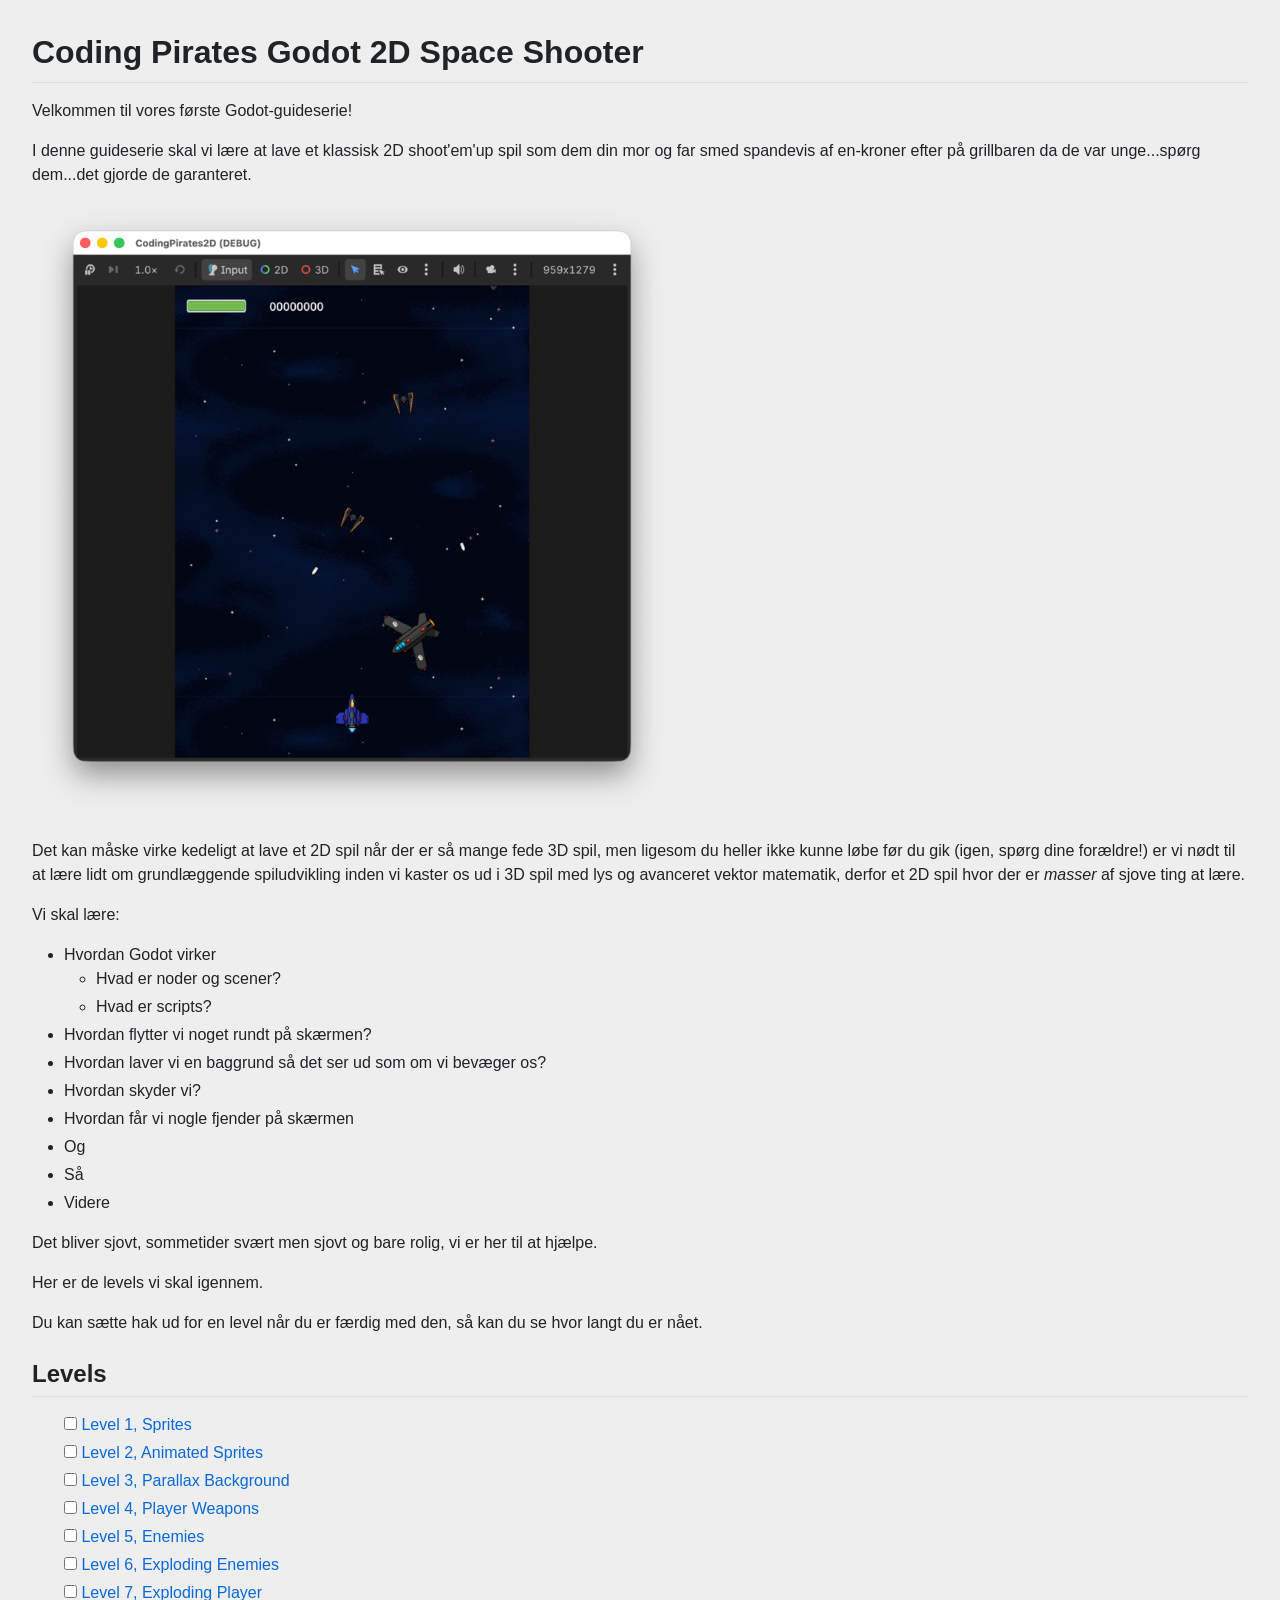
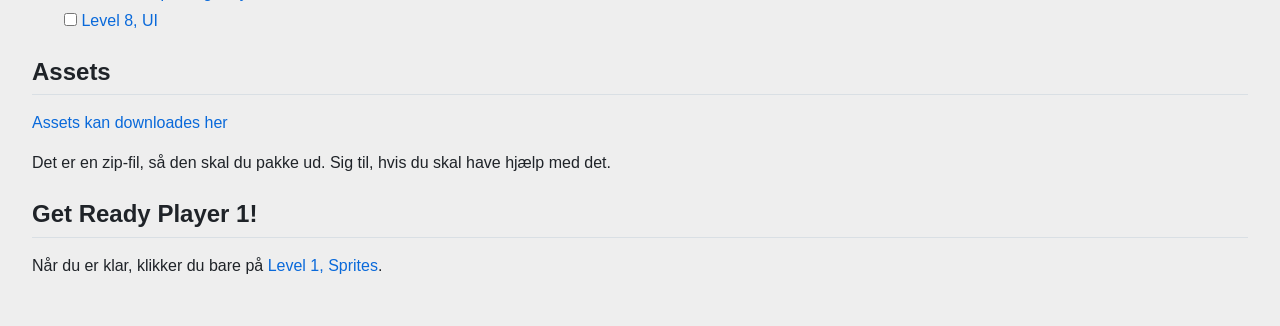
<file: docs/2dspaceshooter/index.html>
<!DOCTYPE html>
<html xmlns="http://www.w3.org/1999/xhtml">
<head>
  <meta charset="utf-8" />
  <meta name="generator" content="pandoc 3.10" />
  <meta name="viewport" content="width=device-width, initial-scale=1.0, user-scalable=yes" />
  <title>index</title>
  <style>
    /* Default styles provided by pandoc.
    ** See https://pandoc.org/MANUAL.html#variables-for-html for config info.
    */
    span.smallcaps{font-variant: small-caps;}
    div.columns{display: flex; gap: 1.5em;}
    div.column{flex: auto;}
    @media screen {
    div.columns{gap: min(4vw, 1.5em);}
    div.column{overflow-x: auto;}
    }
    div.hanging-indent{margin-left: 1.5em; text-indent: -1.5em;}
    /* The extra [class] is a hack that increases specificity enough to
       override a similar rule in reveal.js */
    ul.task-list[class]{list-style: none;}
    ul.task-list li input[type="checkbox"] {
      font-size: inherit;
      width: 0.8em;
      margin: 0 0.8em 0.2em -1.6em;
      vertical-align: middle;
    }
    .display.math{display: block; text-align: center; margin: 0.5rem auto;}
  </style>
  <link rel="stylesheet" href="style/github-markdown.css" />
  <link rel="stylesheet" href="style/style.css" />
</head>
<body>
<article class="markdown-body">
<h1 id="coding-pirates-godot-2d-space-shooter">Coding Pirates Godot 2D
Space Shooter</h1>
<p>Velkommen til vores første Godot-guideserie!</p>
<p>I denne guideserie skal vi lære at lave et klassisk 2D shoot'em'up
spil som dem din mor og far smed spandevis af en-kroner efter på
grillbaren da de var unge...spørg dem...det gjorde de garanteret.</p>
<p><img src="assets/gameassets/game.png" alt="game" /></p>
<p>Det kan måske virke kedeligt at lave et 2D spil når der er så mange
fede 3D spil, men ligesom du heller ikke kunne løbe før du gik (igen,
spørg dine forældre!) er vi nødt til at lære lidt om grundlæggende
spiludvikling inden vi kaster os ud i 3D spil med lys og avanceret
vektor matematik, derfor et 2D spil hvor der er <em>masser</em> af sjove
ting at lære.</p>
<p>Vi skal lære:</p>
<ul>
<li>Hvordan Godot virker
<ul>
<li>Hvad er noder og scener?</li>
<li>Hvad er scripts?</li>
</ul></li>
<li>Hvordan flytter vi noget rundt på skærmen?</li>
<li>Hvordan laver vi en baggrund så det ser ud som om vi bevæger
os?</li>
<li>Hvordan skyder vi?</li>
<li>Hvordan får vi nogle fjender på skærmen</li>
<li>Og</li>
<li>Så</li>
<li>Videre</li>
</ul>
<p>Det bliver sjovt, sommetider svært men sjovt og bare rolig, vi er her
til at hjælpe.</p>
<p>Her er de levels vi skal igennem.</p>
<p>Du kan sætte hak ud for en level når du er færdig med den, så kan du
se hvor langt du er nået.</p>
<h2 id="levels">Levels</h2>
<ul class="level-progress">
<li>
    <input type="checkbox" data-progress-key="lessons/lesson01" aria-label="Mark Level 1, Sprites as complete" />
    <a href="lessons/lesson01">Level 1, Sprites</a>
</li>
<li>
    <input type="checkbox" data-progress-key="lessons/lesson02" aria-label="Mark Level 2, Animated Sprites as complete" />
    <a href="lessons/lesson02">Level 2, Animated Sprites</a>
</li>
<li>
    <input type="checkbox" data-progress-key="lessons/lesson03" aria-label="Mark Level 3, Parallax Background as complete" />
    <a href="lessons/lesson03">Level 3, Parallax Background</a>
</li>
<li>
    <input type="checkbox" data-progress-key="lessons/lesson04" aria-label="Mark Level 4, Player Weapons as complete" />
    <a href="lessons/lesson04">Level 4, Player Weapons</a>
</li>
<li>
    <input type="checkbox" data-progress-key="lessons/lesson05" aria-label="Mark Level 5, Enemies as complete" />
    <a href="lessons/lesson05">Level 5, Enemies</a>
</li>
<li>
    <input type="checkbox" data-progress-key="lessons/lesson06" aria-label="Mark Level 6, Exploding Enemies as complete" />
    <a href="lessons/lesson06">Level 6, Exploding Enemies</a>
</li>
<li>
    <input type="checkbox" data-progress-key="lessons/lesson07" aria-label="Mark Level 7, Exploding Player as complete" />
    <a href="lessons/lesson07">Level 7, Exploding Player</a>
</li>
<li>
    <input type="checkbox" data-progress-key="lessons/lesson08" aria-label="Mark Level 8, UI as complete" />
    <a href="lessons/lesson08">Level 8, UI</a>
</li>
</ul>

<h2 id="assets">Assets</h2>
<p><a href="assets/gameassets/Godot2DAssets.zip">Assets kan downloades
her</a></p>
<p>Det er en zip-fil, så den skal du pakke ud. Sig til, hvis du skal
have hjælp med det.</p>
<h2 id="get-ready-player-1">Get Ready Player 1!</h2>
<p>Når du er klar, klikker du bare på <a href="lessons/lesson01">Level
1, Sprites</a>.</p>
<script>
  (function () {
    var storagePrefix = "coding-pirates-2d-shooter:level-progress:";
    var levelsHeading = document.getElementById("levels");
    var levelsList = levelsHeading && levelsHeading.nextElementSibling;

    if (!levelsList || levelsList.tagName !== "UL") {
      return;
    }

    levelsList.querySelectorAll('input[type="checkbox"][data-progress-key]').forEach(function (checkbox) {
      var storageKey = storagePrefix + checkbox.getAttribute("data-progress-key");

      checkbox.checked = localStorage.getItem(storageKey) === "true";

      checkbox.addEventListener("change", function () {
        localStorage.setItem(storageKey, checkbox.checked ? "true" : "false");
      });
    });
  }());
</script>

</article>
</body>
</html>
</file>
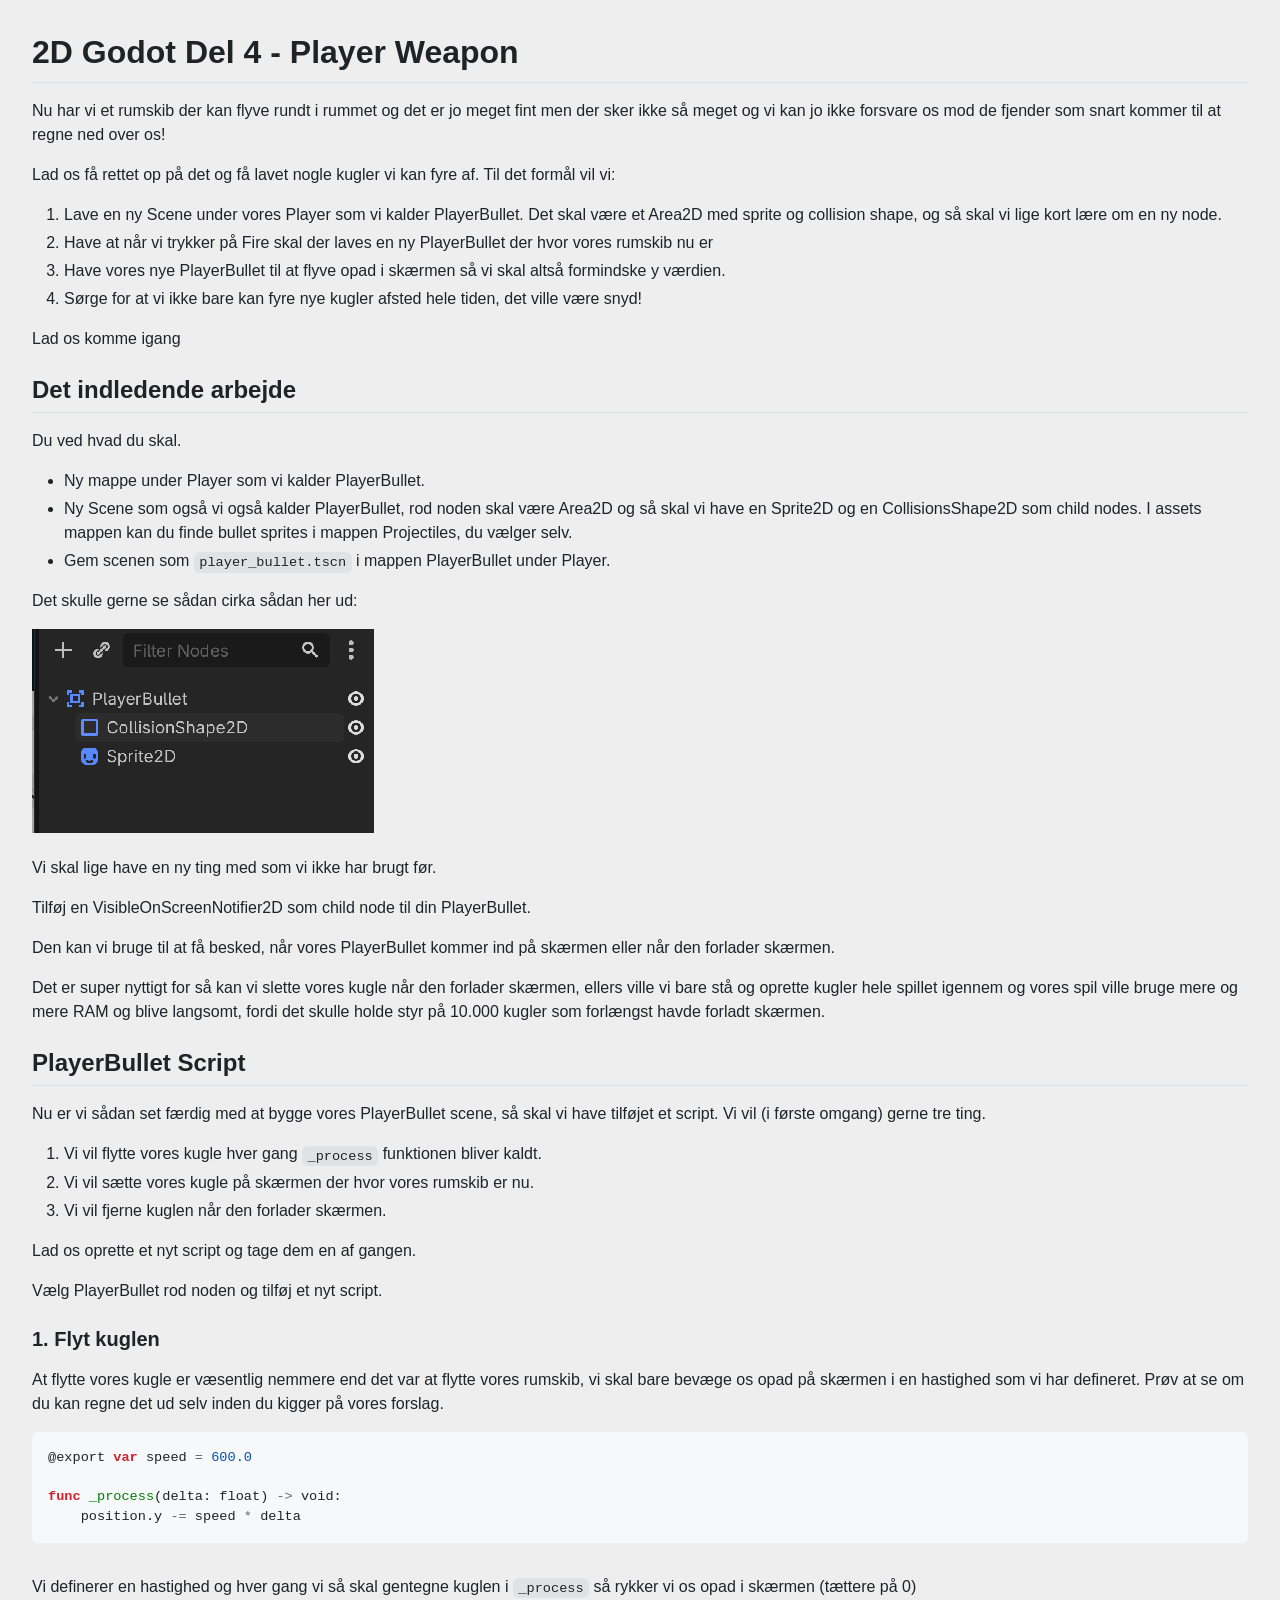
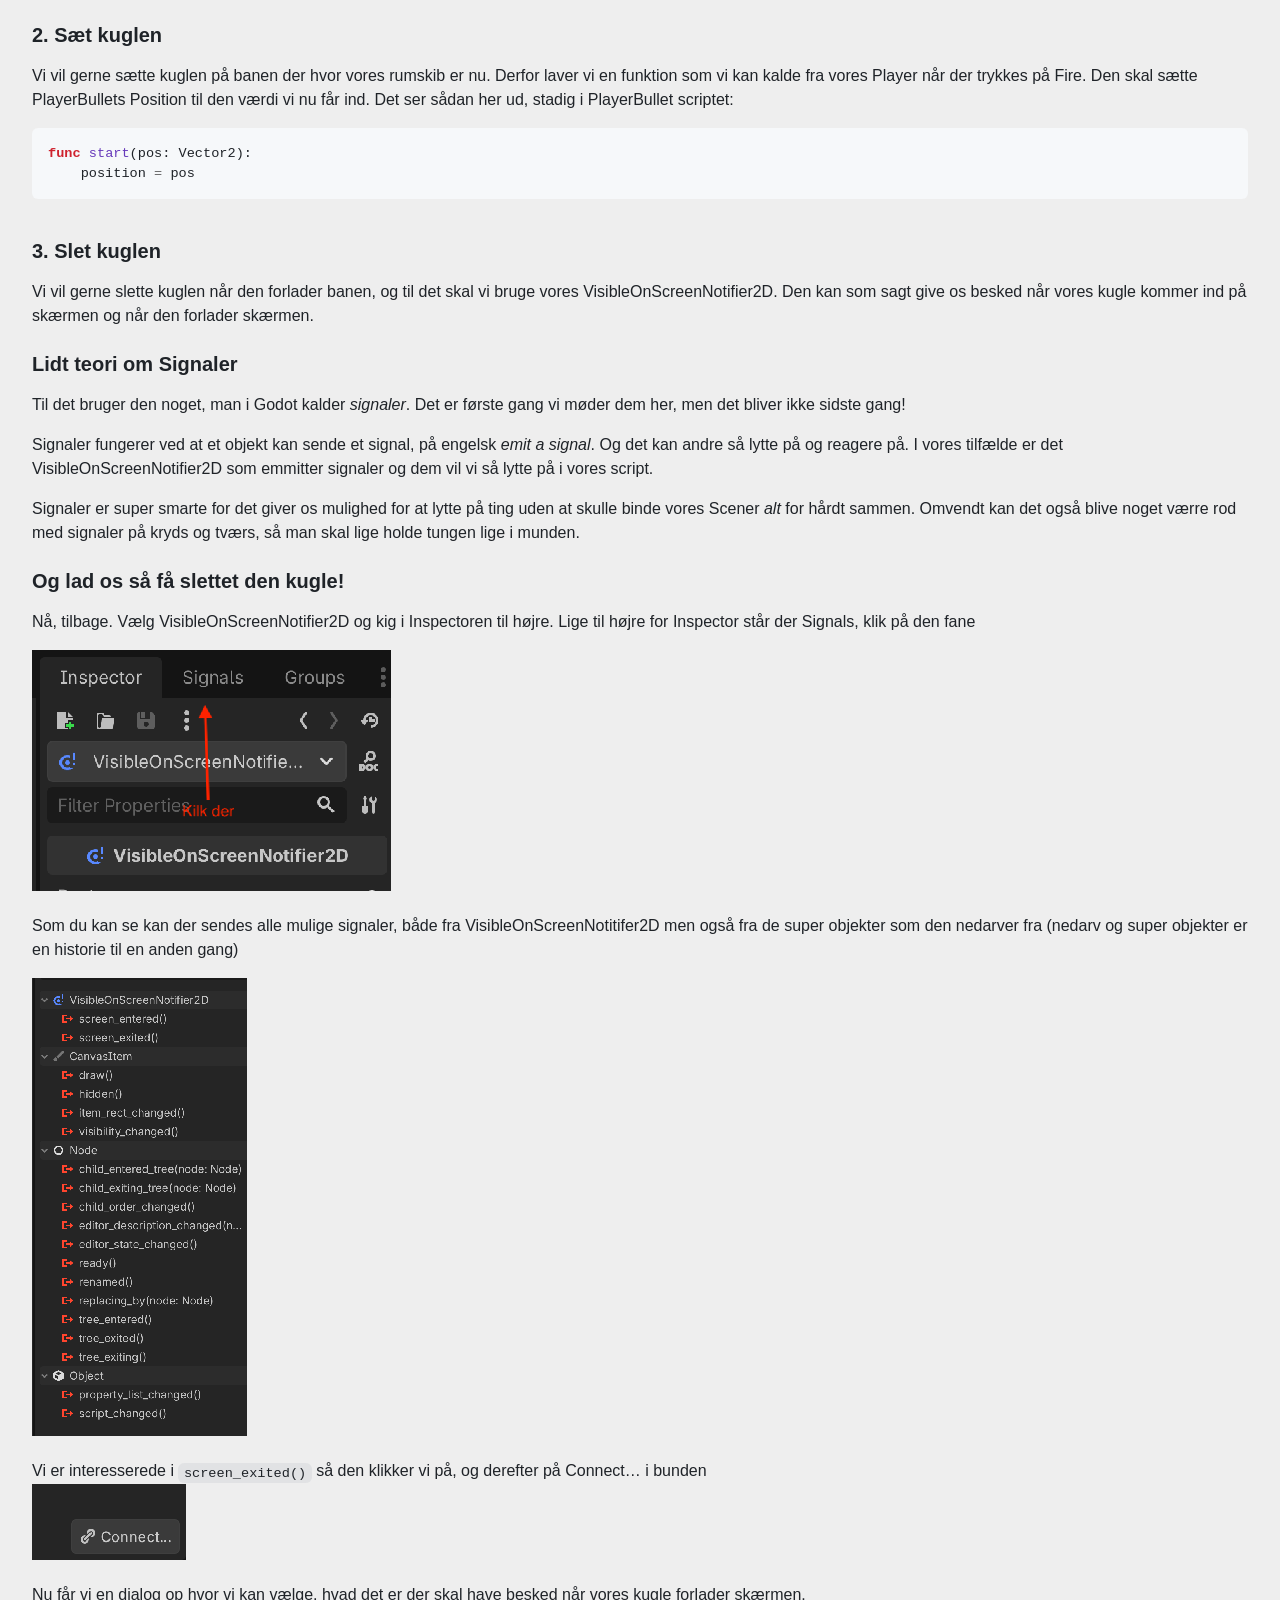
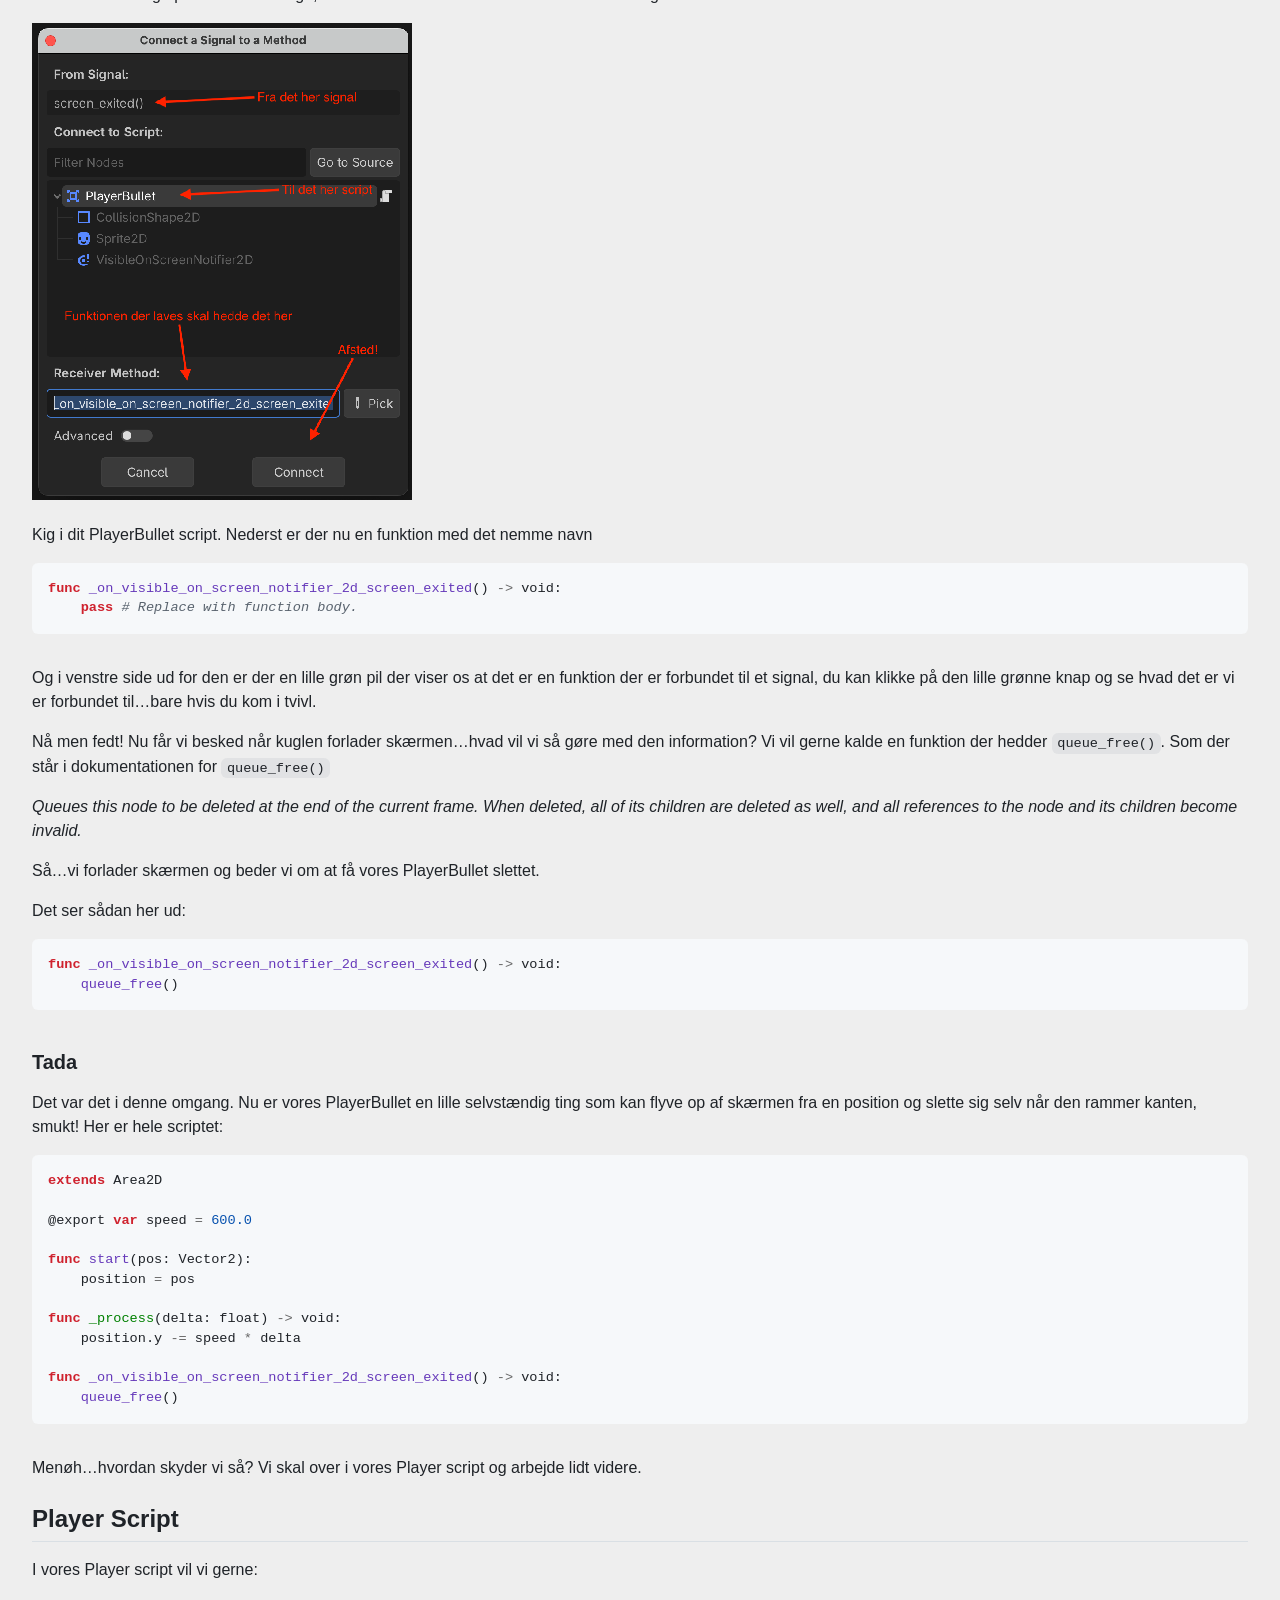
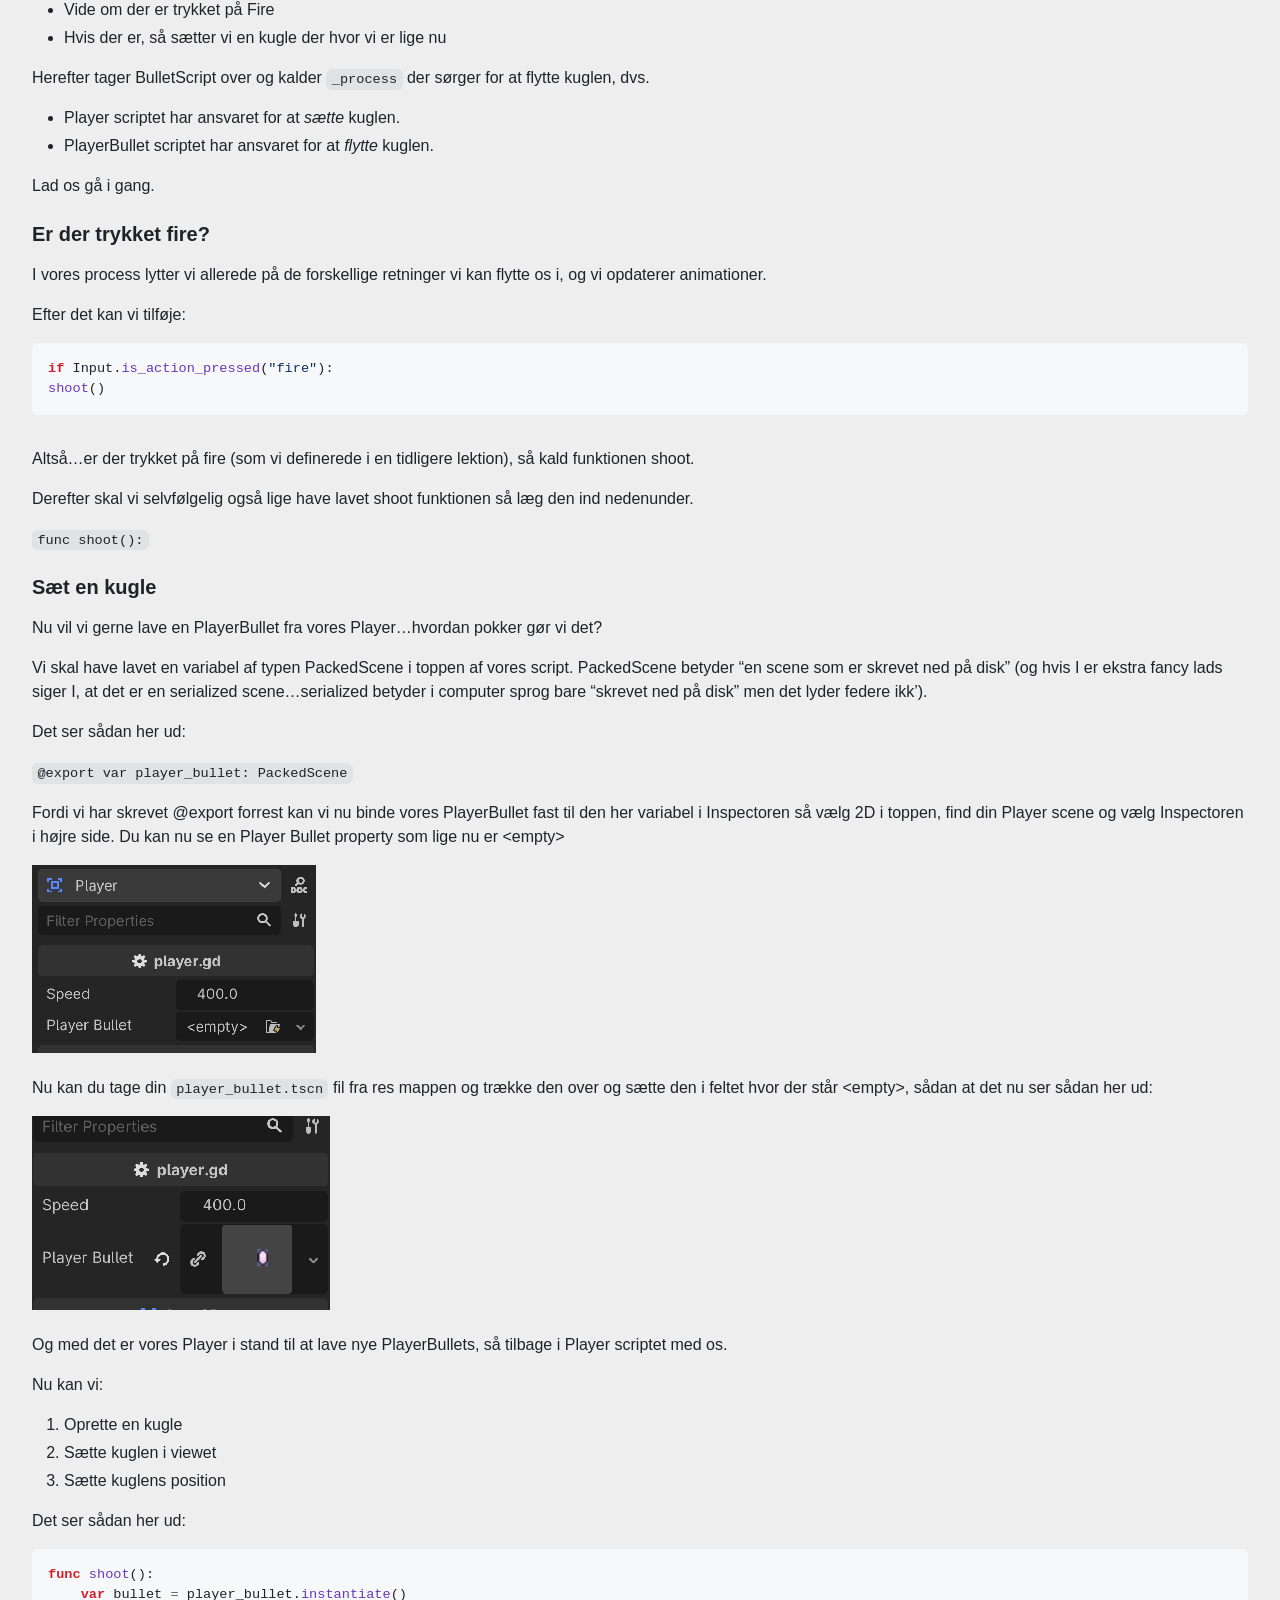
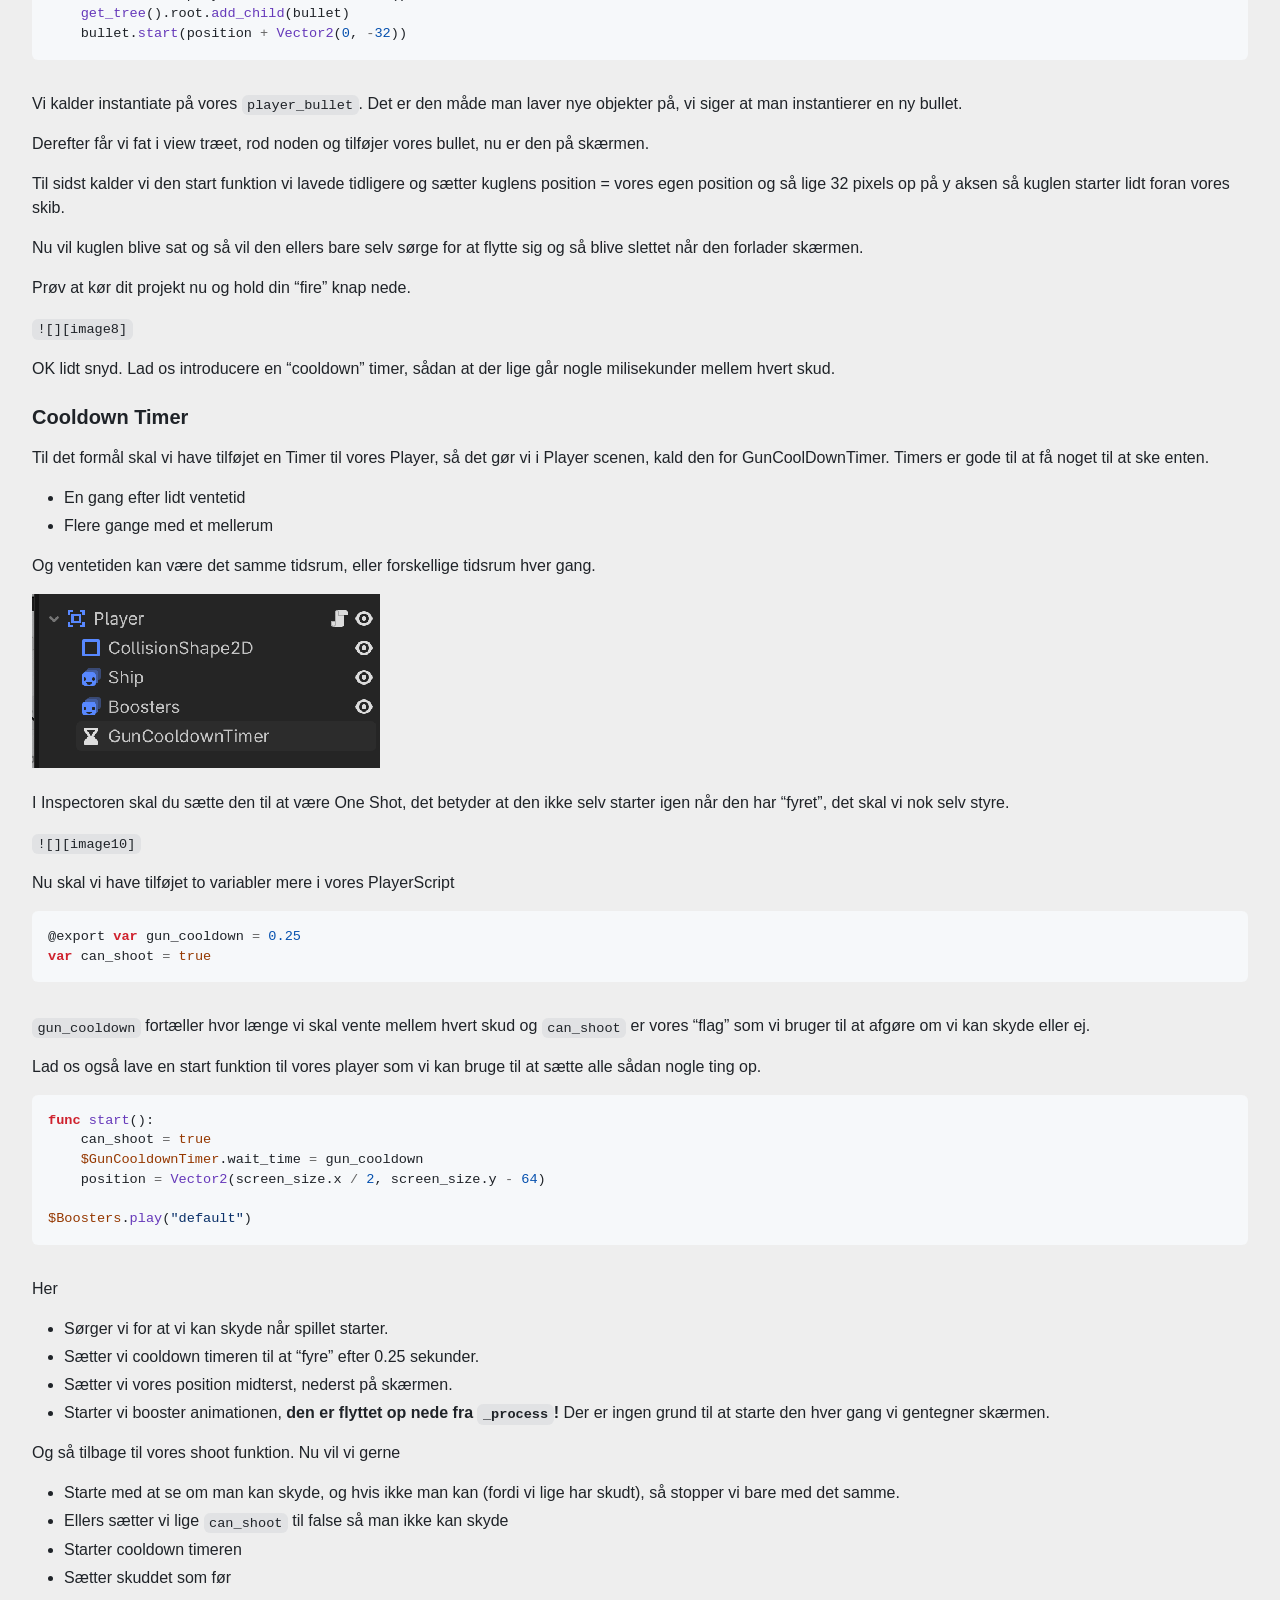
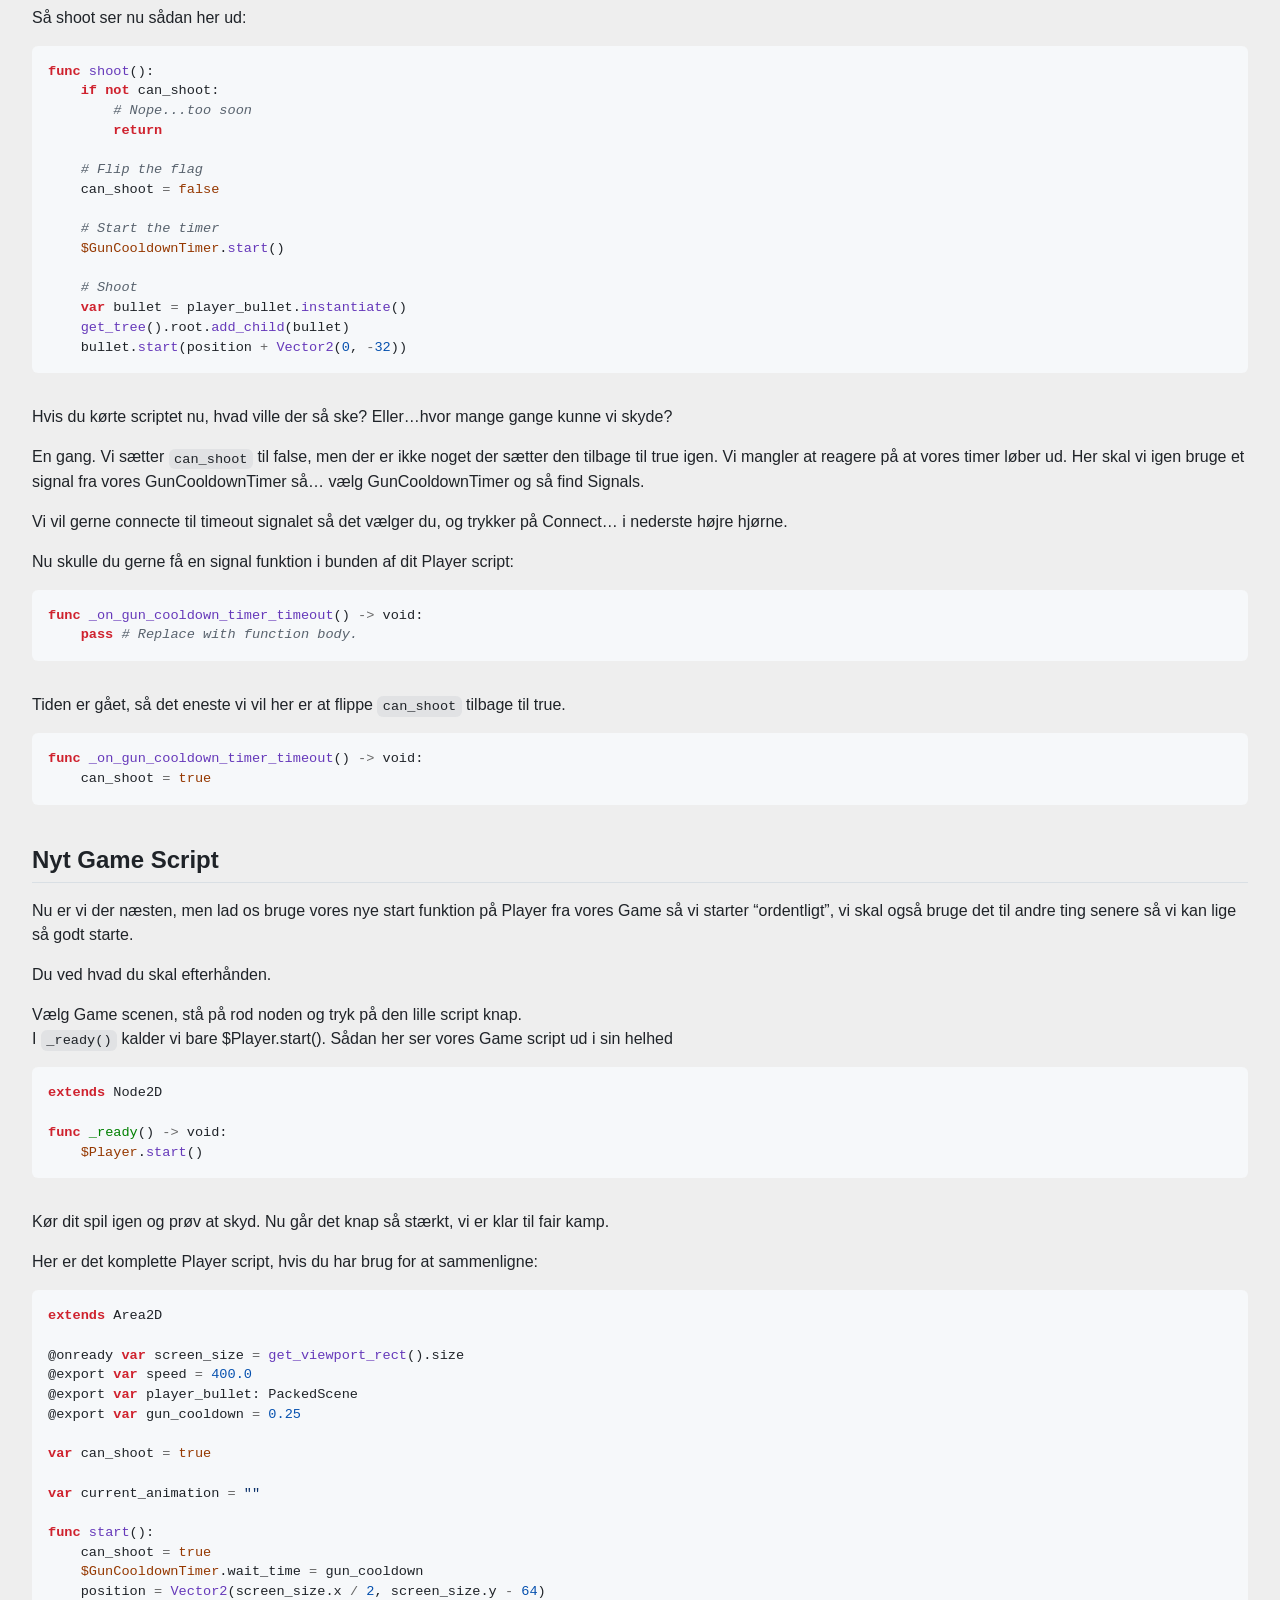
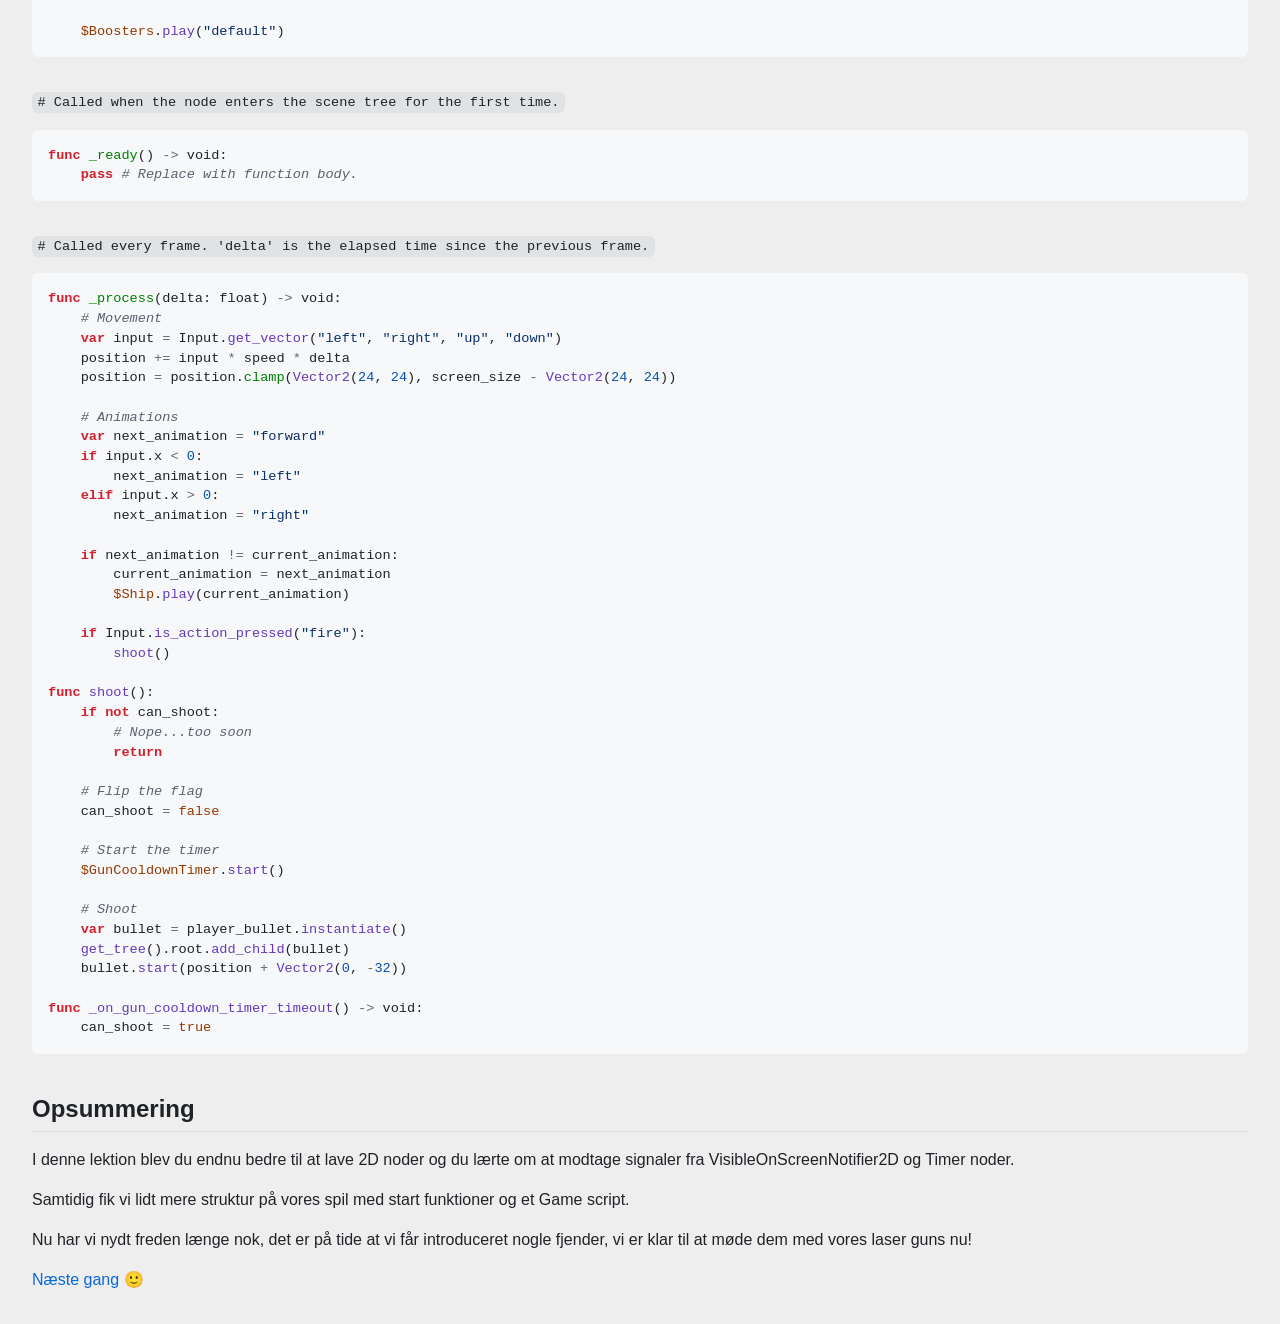
<file: docs/2dspaceshooter/lessons/lesson04/index.html>
<!DOCTYPE html>
<html xmlns="http://www.w3.org/1999/xhtml">
<head>
  <meta charset="utf-8" />
  <meta name="generator" content="pandoc 3.10" />
  <meta name="viewport" content="width=device-width, initial-scale=1.0, user-scalable=yes" />
  <title>index</title>
  <style>
    /* Default styles provided by pandoc.
    ** See https://pandoc.org/MANUAL.html#variables-for-html for config info.
    */
    span.smallcaps{font-variant: small-caps;}
    div.columns{display: flex; gap: 1.5em;}
    div.column{flex: auto;}
    @media screen {
    div.columns{gap: min(4vw, 1.5em);}
    div.column{overflow-x: auto;}
    }
    div.hanging-indent{margin-left: 1.5em; text-indent: -1.5em;}
    /* The extra [class] is a hack that increases specificity enough to
       override a similar rule in reveal.js */
    ul.task-list[class]{list-style: none;}
    ul.task-list li input[type="checkbox"] {
      font-size: inherit;
      width: 0.8em;
      margin: 0 0.8em 0.2em -1.6em;
      vertical-align: middle;
    }
    .display.math{display: block; text-align: center; margin: 0.5rem auto;}
    /* CSS for syntax highlighting */
    html { -webkit-text-size-adjust: 100%; }
    pre > code.sourceCode { white-space: pre; position: relative; }
    pre > code.sourceCode > span { display: inline-block; line-height: 1.25; }
    pre > code.sourceCode > span:empty { height: 1.2em; }
    .sourceCode { overflow: visible; }
    code.sourceCode > span { color: inherit; text-decoration: inherit; }
    div.sourceCode { margin: 1em 0; }
    pre.sourceCode { margin: 0; }
    @media screen {
    div.sourceCode { overflow: auto; }
    }
    @media print {
    pre > code.sourceCode { white-space: pre-wrap; }
    pre > code.sourceCode > span { text-indent: -5em; padding-left: 5em; }
    }
    pre.numberSource code
      { counter-reset: source-line 0; }
    pre.numberSource code > span
      { position: relative; left: -4em; counter-increment: source-line; }
    pre.numberSource code > span > a:first-child::before
      { content: counter(source-line);
        position: relative; left: -1em; text-align: right; vertical-align: baseline;
        border: none; display: inline-block;
        -webkit-touch-callout: none; -webkit-user-select: none;
        -khtml-user-select: none; -moz-user-select: none;
        -ms-user-select: none; user-select: none;
        padding: 0 4px; width: 4em;
        color: #aaaaaa;
      }
    pre.numberSource { margin-left: 3em; border-left: 1px solid #aaaaaa;  padding-left: 4px; }
    div.sourceCode
      {   }
    @media screen {
    pre > code.sourceCode > span > a:first-child::before { text-decoration: underline; }
    }
    code span.al { color: #ff0000; font-weight: bold; } /* Alert */
    code span.an { color: #60a0b0; font-weight: bold; font-style: italic; } /* Annotation */
    code span.at { color: #7d9029; } /* Attribute */
    code span.bn { color: #40a070; } /* BaseN */
    code span.bu { color: #008000; } /* BuiltIn */
    code span.cf { color: #007020; font-weight: bold; } /* ControlFlow */
    code span.ch { color: #4070a0; } /* Char */
    code span.cn { color: #880000; } /* Constant */
    code span.co { color: #60a0b0; font-style: italic; } /* Comment */
    code span.cv { color: #60a0b0; font-weight: bold; font-style: italic; } /* CommentVar */
    code span.do { color: #ba2121; font-style: italic; } /* Documentation */
    code span.dt { color: #902000; } /* DataType */
    code span.dv { color: #40a070; } /* DecVal */
    code span.er { color: #ff0000; font-weight: bold; } /* Error */
    code span.ex { } /* Extension */
    code span.fl { color: #40a070; } /* Float */
    code span.fu { color: #06287e; } /* Function */
    code span.im { color: #008000; font-weight: bold; } /* Import */
    code span.in { color: #60a0b0; font-weight: bold; font-style: italic; } /* Information */
    code span.kw { color: #007020; font-weight: bold; } /* Keyword */
    code span.op { color: #666666; } /* Operator */
    code span.ot { color: #007020; } /* Other */
    code span.pp { color: #bc7a00; } /* Preprocessor */
    code span.sc { color: #4070a0; } /* SpecialChar */
    code span.ss { color: #bb6688; } /* SpecialString */
    code span.st { color: #4070a0; } /* String */
    code span.va { color: #19177c; } /* Variable */
    code span.vs { color: #4070a0; } /* VerbatimString */
    code span.wa { color: #60a0b0; font-weight: bold; font-style: italic; } /* Warning */
  </style>
  <link rel="stylesheet" href="../../style/github-markdown.css" />
  <link rel="stylesheet" href="../../style/style.css" />
</head>
<body>
<article class="markdown-body">
<h1 id="2d-godot-del-4---player-weapon">2D Godot Del 4 - Player
Weapon</h1>
<p>Nu har vi et rumskib der kan flyve rundt i rummet og det er jo meget
fint men der sker ikke så meget og vi kan jo ikke forsvare os mod de
fjender som snart kommer til at regne ned over os!</p>
<p>Lad os få rettet op på det og få lavet nogle kugler vi kan fyre af.
Til det formål vil vi:</p>
<ol type="1">
<li>Lave en ny Scene under vores Player som vi kalder PlayerBullet. Det
skal være et Area2D med sprite og collision shape, og så skal vi lige
kort lære om en ny node.</li>
<li>Have at når vi trykker på Fire skal der laves en ny PlayerBullet der
hvor vores rumskib nu er</li>
<li>Have vores nye PlayerBullet til at flyve opad i skærmen så vi skal
altså formindske y værdien.</li>
<li>Sørge for at vi ikke bare kan fyre nye kugler afsted hele tiden, det
ville være snyd!</li>
</ol>
<p>Lad os komme igang</p>
<h2 id="det-indledende-arbejde">Det indledende arbejde</h2>
<p>Du ved hvad du skal.</p>
<ul>
<li>Ny mappe under Player som vi kalder PlayerBullet.</li>
<li>Ny Scene som også vi også kalder PlayerBullet, rod noden skal være
Area2D og så skal vi have en Sprite2D og en CollisionsShape2D som child
nodes. I assets mappen kan du finde bullet sprites i mappen Projectiles,
du vælger selv.</li>
<li>Gem scenen som <code>player_bullet.tscn</code> i mappen PlayerBullet
under Player.</li>
</ul>
<p>Det skulle gerne se sådan cirka sådan her ud:</p>
<p><img
src="[data-uri]" /></p>
<p>Vi skal lige have en ny ting med som vi ikke har brugt før.</p>
<p>Tilføj en VisibleOnScreenNotifier2D som child node til din
PlayerBullet.</p>
<p>Den kan vi bruge til at få besked, når vores PlayerBullet kommer ind
på skærmen eller når den forlader skærmen.</p>
<p>Det er super nyttigt for så kan vi slette vores kugle når den
forlader skærmen, ellers ville vi bare stå og oprette kugler hele
spillet igennem og vores spil ville bruge mere og mere RAM og blive
langsomt, fordi det skulle holde styr på 10.000 kugler som forlængst
havde forladt skærmen.</p>
<h2 id="playerbullet-script">PlayerBullet Script</h2>
<p>Nu er vi sådan set færdig med at bygge vores PlayerBullet scene, så
skal vi have tilføjet et script. Vi vil (i første omgang) gerne tre
ting.</p>
<ol type="1">
<li>Vi vil flytte vores kugle hver gang <code>_process</code> funktionen
bliver kaldt.</li>
<li>Vi vil sætte vores kugle på skærmen der hvor vores rumskib er
nu.</li>
<li>Vi vil fjerne kuglen når den forlader skærmen.</li>
</ol>
<p>Lad os oprette et nyt script og tage dem en af gangen.</p>
<p>Vælg PlayerBullet rod noden og tilføj et nyt script.</p>
<h3 id="1-flyt-kuglen">1. Flyt kuglen</h3>
<p>At flytte vores kugle er væsentlig nemmere end det var at flytte
vores rumskib, vi skal bare bevæge os opad på skærmen i en hastighed som
vi har defineret. Prøv at se om du kan regne det ud selv inden du kigger
på vores forslag.</p>
<div class="sourceCode" id="cb1"><pre
class="sourceCode gdscript"><code class="sourceCode gdscript"><span id="cb1-1"><a href="#cb1-1" aria-hidden="true" tabindex="-1"></a>@export <span class="kw">var</span> speed <span class="op">=</span> <span class="fl">600.0</span></span>
<span id="cb1-2"><a href="#cb1-2" aria-hidden="true" tabindex="-1"></a></span>
<span id="cb1-3"><a href="#cb1-3" aria-hidden="true" tabindex="-1"></a><span class="kw">func</span> <span class="bu">_process</span>(delta: float) <span class="op">-&gt;</span> void:</span>
<span id="cb1-4"><a href="#cb1-4" aria-hidden="true" tabindex="-1"></a>    position.y <span class="op">-=</span> speed <span class="op">*</span> delta</span></code></pre></div>
<p>Vi definerer en hastighed og hver gang vi så skal gentegne kuglen i
<code>_process</code> så rykker vi os opad i skærmen (tættere på 0)</p>
<h3 id="2-sæt-kuglen">2. Sæt kuglen</h3>
<p>Vi vil gerne sætte kuglen på banen der hvor vores rumskib er nu.
Derfor laver vi en funktion som vi kan kalde fra vores Player når der
trykkes på Fire. Den skal sætte PlayerBullets Position til den værdi vi
nu får ind. Det ser sådan her ud, stadig i PlayerBullet scriptet:</p>
<div class="sourceCode" id="cb2"><pre
class="sourceCode gdscript"><code class="sourceCode gdscript"><span id="cb2-1"><a href="#cb2-1" aria-hidden="true" tabindex="-1"></a><span class="kw">func</span> <span class="fu">start</span>(pos: Vector2):</span>
<span id="cb2-2"><a href="#cb2-2" aria-hidden="true" tabindex="-1"></a>    position <span class="op">=</span> pos</span></code></pre></div>
<h3 id="3-slet-kuglen">3. Slet kuglen</h3>
<p>Vi vil gerne slette kuglen når den forlader banen, og til det skal vi
bruge vores VisibleOnScreenNotifier2D. Den kan som sagt give os besked
når vores kugle kommer ind på skærmen og når den forlader skærmen.</p>
<h3 id="lidt-teori-om-signaler">Lidt teori om Signaler</h3>
<p>Til det bruger den noget, man i Godot kalder <em>signaler</em>. Det
er første gang vi møder dem her, men det bliver ikke sidste gang!</p>
<p>Signaler fungerer ved at et objekt kan sende et signal, på engelsk
<em>emit a signal</em>. Og det kan andre så lytte på og reagere på. I
vores tilfælde er det VisibleOnScreenNotifier2D som emmitter signaler og
dem vil vi så lytte på i vores script.</p>
<p>Signaler er super smarte for det giver os mulighed for at lytte på
ting uden at skulle binde vores Scener <em>alt</em> for hårdt sammen.
Omvendt kan det også blive noget værre rod med signaler på kryds og
tværs, så man skal lige holde tungen lige i munden.</p>
<h3></h3>
<h3 id="og-lad-os-så-få-slettet-den-kugle">Og lad os så få slettet den
kugle!</h3>
<p>Nå, tilbage. Vælg VisibleOnScreenNotifier2D og kig i Inspectoren til
højre. Lige til højre for Inspector står der Signals, klik på den
fane</p>
<p><img
src="[data-uri]" /></p>
<p>Som du kan se kan der sendes alle mulige signaler, både fra
VisibleOnScreenNotitifer2D men også fra de super objekter som den
nedarver fra (nedarv og super objekter er en historie til en anden
gang)</p>
<p><img
src="[data-uri]" /></p>
<p>Vi er interesserede i <code>screen_exited()</code> så den klikker vi
på, og derefter på Connect… i bunden<br />
<img
src="[data-uri]" /></p>
<p>Nu får vi en dialog op hvor vi kan vælge, hvad det er der skal have
besked når vores kugle forlader skærmen.</p>
<p><img
src="[data-uri]" /></p>
<p>Kig i dit PlayerBullet script. Nederst er der nu en funktion med det
nemme navn</p>
<div class="sourceCode" id="cb3"><pre
class="sourceCode gdscript"><code class="sourceCode gdscript"><span id="cb3-1"><a href="#cb3-1" aria-hidden="true" tabindex="-1"></a><span class="kw">func</span> <span class="fu">_on_visible_on_screen_notifier_2d_screen_exited</span>() <span class="op">-&gt;</span> void:</span>
<span id="cb3-2"><a href="#cb3-2" aria-hidden="true" tabindex="-1"></a>    <span class="cf">pass</span> <span class="co"># Replace with function body.</span></span></code></pre></div>
<p>Og i venstre side ud for den er der en lille grøn pil der viser os at
det er en funktion der er forbundet til et signal, du kan klikke på den
lille grønne knap og se hvad det er vi er forbundet til…bare hvis du kom
i tvivl.</p>
<p>Nå men fedt! Nu får vi besked når kuglen forlader skærmen…hvad vil vi
så gøre med den information? Vi vil gerne kalde en funktion der hedder
<code>queue_free()</code>. Som der står i dokumentationen for
<code>queue_free()</code></p>
<p><em>Queues this node to be deleted at the end of the current frame.
When deleted, all of its children are deleted as well, and all
references to the node and its children become invalid.</em></p>
<p>Så…vi forlader skærmen og beder vi om at få vores PlayerBullet
slettet.</p>
<p>Det ser sådan her ud:</p>
<div class="sourceCode" id="cb4"><pre
class="sourceCode gdscript"><code class="sourceCode gdscript"><span id="cb4-1"><a href="#cb4-1" aria-hidden="true" tabindex="-1"></a><span class="kw">func</span> <span class="fu">_on_visible_on_screen_notifier_2d_screen_exited</span>() <span class="op">-&gt;</span> void:</span>
<span id="cb4-2"><a href="#cb4-2" aria-hidden="true" tabindex="-1"></a>    <span class="fu">queue_free</span>()</span></code></pre></div>
<h3 id="tada">Tada</h3>
<p>Det var det i denne omgang. Nu er vores PlayerBullet en lille
selvstændig ting som kan flyve op af skærmen fra en position og slette
sig selv når den rammer kanten, smukt! Her er hele scriptet:</p>
<div class="sourceCode" id="cb5"><pre
class="sourceCode gdscript"><code class="sourceCode gdscript"><span id="cb5-1"><a href="#cb5-1" aria-hidden="true" tabindex="-1"></a><span class="kw">extends</span> Area2D</span>
<span id="cb5-2"><a href="#cb5-2" aria-hidden="true" tabindex="-1"></a></span>
<span id="cb5-3"><a href="#cb5-3" aria-hidden="true" tabindex="-1"></a>@export <span class="kw">var</span> speed <span class="op">=</span> <span class="fl">600.0</span></span>
<span id="cb5-4"><a href="#cb5-4" aria-hidden="true" tabindex="-1"></a></span>
<span id="cb5-5"><a href="#cb5-5" aria-hidden="true" tabindex="-1"></a><span class="kw">func</span> <span class="fu">start</span>(pos: Vector2):</span>
<span id="cb5-6"><a href="#cb5-6" aria-hidden="true" tabindex="-1"></a>    position <span class="op">=</span> pos</span>
<span id="cb5-7"><a href="#cb5-7" aria-hidden="true" tabindex="-1"></a></span>
<span id="cb5-8"><a href="#cb5-8" aria-hidden="true" tabindex="-1"></a><span class="kw">func</span> <span class="bu">_process</span>(delta: float) <span class="op">-&gt;</span> void:</span>
<span id="cb5-9"><a href="#cb5-9" aria-hidden="true" tabindex="-1"></a>    position.y <span class="op">-=</span> speed <span class="op">*</span> delta</span>
<span id="cb5-10"><a href="#cb5-10" aria-hidden="true" tabindex="-1"></a></span>
<span id="cb5-11"><a href="#cb5-11" aria-hidden="true" tabindex="-1"></a><span class="kw">func</span> <span class="fu">_on_visible_on_screen_notifier_2d_screen_exited</span>() <span class="op">-&gt;</span> void:</span>
<span id="cb5-12"><a href="#cb5-12" aria-hidden="true" tabindex="-1"></a>    <span class="fu">queue_free</span>()</span></code></pre></div>
<p>Menøh…hvordan skyder vi så? Vi skal over i vores Player script og
arbejde lidt videre.</p>
<h2 id="player-script">Player Script</h2>
<p>I vores Player script vil vi gerne:</p>
<ul>
<li>Vide om der er trykket på Fire</li>
<li>Hvis der er, så sætter vi en kugle der hvor vi er lige nu</li>
</ul>
<p>Herefter tager BulletScript over og kalder <code>_process</code> der
sørger for at flytte kuglen, dvs.</p>
<ul>
<li>Player scriptet har ansvaret for at <em>sætte</em> kuglen.</li>
<li>PlayerBullet scriptet har ansvaret for at <em>flytte</em>
kuglen.</li>
</ul>
<p>Lad os gå i gang.</p>
<h3 id="er-der-trykket-fire">Er der trykket fire?</h3>
<p>I vores process lytter vi allerede på de forskellige retninger vi kan
flytte os i, og vi opdaterer animationer.</p>
<p>Efter det kan vi tilføje:</p>
<div class="sourceCode" id="cb6"><pre
class="sourceCode gdscript"><code class="sourceCode gdscript"><span id="cb6-1"><a href="#cb6-1" aria-hidden="true" tabindex="-1"></a><span class="cf">if</span> Input.<span class="fu">is_action_pressed</span>(<span class="st">&quot;fire&quot;</span>):</span>
<span id="cb6-2"><a href="#cb6-2" aria-hidden="true" tabindex="-1"></a><span class="fu">shoot</span>()</span></code></pre></div>
<p>Altså…er der trykket på fire (som vi definerede i en tidligere
lektion), så kald funktionen shoot.</p>
<p>Derefter skal vi selvfølgelig også lige have lavet shoot funktionen
så læg den ind nedenunder.</p>
<p><code>func shoot():</code></p>
<h3 id="sæt-en-kugle">Sæt en kugle</h3>
<p>Nu vil vi gerne lave en PlayerBullet fra vores Player…hvordan pokker
gør vi det?</p>
<p>Vi skal have lavet en variabel af typen PackedScene i toppen af vores
script. PackedScene betyder “en scene som er skrevet ned på disk” (og
hvis I er ekstra fancy lads siger I, at det er en serialized
scene…serialized betyder i computer sprog bare “skrevet ned på disk” men
det lyder federe ikk’).</p>
<p>Det ser sådan her ud:</p>
<p><code>@export var player_bullet: PackedScene</code></p>
<p>Fordi vi har skrevet @export forrest kan vi nu binde vores
PlayerBullet fast til den her variabel i Inspectoren så vælg 2D i
toppen, find din Player scene og vælg Inspectoren i højre side. Du kan
nu se en Player Bullet property som lige nu er &lt;empty&gt;</p>
<p><img
src="[data-uri]" /></p>
<p>Nu kan du tage din <code>player_bullet.tscn</code> fil fra res mappen
og trække den over og sætte den i feltet hvor der står &lt;empty&gt;,
sådan at det nu ser sådan her ud:</p>
<p><img
src="[data-uri]" /></p>
<p>Og med det er vores Player i stand til at lave nye PlayerBullets, så
tilbage i Player scriptet med os.</p>
<p>Nu kan vi:</p>
<ol type="1">
<li>Oprette en kugle</li>
<li>Sætte kuglen i viewet</li>
<li>Sætte kuglens position</li>
</ol>
<p>Det ser sådan her ud:</p>
<div class="sourceCode" id="cb7"><pre
class="sourceCode gdscript"><code class="sourceCode gdscript"><span id="cb7-1"><a href="#cb7-1" aria-hidden="true" tabindex="-1"></a><span class="kw">func</span> <span class="fu">shoot</span>():</span>
<span id="cb7-2"><a href="#cb7-2" aria-hidden="true" tabindex="-1"></a>    <span class="kw">var</span> bullet <span class="op">=</span> player_bullet.<span class="fu">instantiate</span>()</span>
<span id="cb7-3"><a href="#cb7-3" aria-hidden="true" tabindex="-1"></a>    <span class="fu">get_tree</span>().root.<span class="fu">add_child</span>(bullet)</span>
<span id="cb7-4"><a href="#cb7-4" aria-hidden="true" tabindex="-1"></a>    bullet.<span class="fu">start</span>(position <span class="op">+</span> <span class="fu">Vector2</span>(<span class="dv">0</span>, <span class="op">-</span><span class="dv">32</span>))</span></code></pre></div>
<p>Vi kalder instantiate på vores <code>player_bullet</code>. Det er den
måde man laver nye objekter på, vi siger at man instantierer en ny
bullet.</p>
<p>Derefter får vi fat i view træet, rod noden og tilføjer vores bullet,
nu er den på skærmen.</p>
<p>Til sidst kalder vi den start funktion vi lavede tidligere og sætter
kuglens position = vores egen position og så lige 32 pixels op på y
aksen så kuglen starter lidt foran vores skib.</p>
<p>Nu vil kuglen blive sat og så vil den ellers bare selv sørge for at
flytte sig og så blive slettet når den forlader skærmen.</p>
<p>Prøv at kør dit projekt nu og hold din “fire” knap nede.</p>
<p><code>![][image8]</code></p>
<p>OK lidt snyd. Lad os introducere en “cooldown” timer, sådan at der
lige går nogle milisekunder mellem hvert skud.</p>
<h3 id="cooldown-timer">Cooldown Timer</h3>
<p>Til det formål skal vi have tilføjet en Timer til vores Player, så
det gør vi i Player scenen, kald den for GunCoolDownTimer. Timers er
gode til at få noget til at ske enten.</p>
<ul>
<li>En gang efter lidt ventetid</li>
<li>Flere gange med et mellerum</li>
</ul>
<p>Og ventetiden kan være det samme tidsrum, eller forskellige tidsrum
hver gang.</p>
<p><img
src="[data-uri]" /></p>
<p>I Inspectoren skal du sætte den til at være One Shot, det betyder at
den ikke selv starter igen når den har “fyret”, det skal vi nok selv
styre.</p>
<p><code>![][image10]</code></p>
<p>Nu skal vi have tilføjet to variabler mere i vores PlayerScript</p>
<div class="sourceCode" id="cb8"><pre
class="sourceCode gdscript"><code class="sourceCode gdscript"><span id="cb8-1"><a href="#cb8-1" aria-hidden="true" tabindex="-1"></a>@export <span class="kw">var</span> gun_cooldown <span class="op">=</span> <span class="fl">0.25</span></span>
<span id="cb8-2"><a href="#cb8-2" aria-hidden="true" tabindex="-1"></a><span class="kw">var</span> can_shoot <span class="op">=</span> <span class="va">true</span></span></code></pre></div>
<p><code>gun_cooldown</code> fortæller hvor længe vi skal vente mellem
hvert skud og <code>can_shoot</code> er vores “flag” som vi bruger til
at afgøre om vi kan skyde eller ej.</p>
<p>Lad os også lave en start funktion til vores player som vi kan bruge
til at sætte alle sådan nogle ting op.</p>
<div class="sourceCode" id="cb9"><pre
class="sourceCode gdscript"><code class="sourceCode gdscript"><span id="cb9-1"><a href="#cb9-1" aria-hidden="true" tabindex="-1"></a><span class="kw">func</span> <span class="fu">start</span>():</span>
<span id="cb9-2"><a href="#cb9-2" aria-hidden="true" tabindex="-1"></a>    can_shoot <span class="op">=</span> <span class="va">true</span></span>
<span id="cb9-3"><a href="#cb9-3" aria-hidden="true" tabindex="-1"></a>    <span class="va">$GunCooldownTimer</span>.wait_time <span class="op">=</span> gun_cooldown</span>
<span id="cb9-4"><a href="#cb9-4" aria-hidden="true" tabindex="-1"></a>    position <span class="op">=</span> <span class="fu">Vector2</span>(screen_size.x <span class="op">/</span> <span class="dv">2</span>, screen_size.y <span class="op">-</span> <span class="dv">64</span>)</span>
<span id="cb9-5"><a href="#cb9-5" aria-hidden="true" tabindex="-1"></a></span>
<span id="cb9-6"><a href="#cb9-6" aria-hidden="true" tabindex="-1"></a><span class="va">$Boosters</span>.<span class="fu">play</span>(<span class="st">&quot;default&quot;</span>)</span></code></pre></div>
<p>Her</p>
<ul>
<li>Sørger vi for at vi kan skyde når spillet starter.</li>
<li>Sætter vi cooldown timeren til at “fyre” efter 0.25 sekunder.</li>
<li>Sætter vi vores position midterst, nederst på skærmen.</li>
<li>Starter vi booster animationen, <strong>den er flyttet op nede fra
<code>_process</code>!</strong> Der er ingen grund til at starte den
hver gang vi gentegner skærmen.</li>
</ul>
<p>Og så tilbage til vores shoot funktion. Nu vil vi gerne</p>
<ul>
<li>Starte med at se om man kan skyde, og hvis ikke man kan (fordi vi
lige har skudt), så stopper vi bare med det samme.</li>
<li>Ellers sætter vi lige <code>can_shoot</code> til false så man ikke
kan skyde</li>
<li>Starter cooldown timeren</li>
<li>Sætter skuddet som før</li>
</ul>
<p>Så shoot ser nu sådan her ud:</p>
<div class="sourceCode" id="cb10"><pre
class="sourceCode gdscript"><code class="sourceCode gdscript"><span id="cb10-1"><a href="#cb10-1" aria-hidden="true" tabindex="-1"></a><span class="kw">func</span> <span class="fu">shoot</span>():</span>
<span id="cb10-2"><a href="#cb10-2" aria-hidden="true" tabindex="-1"></a>    <span class="cf">if</span> <span class="kw">not</span> can_shoot:</span>
<span id="cb10-3"><a href="#cb10-3" aria-hidden="true" tabindex="-1"></a>        <span class="co"># Nope...too soon</span></span>
<span id="cb10-4"><a href="#cb10-4" aria-hidden="true" tabindex="-1"></a>        <span class="cf">return</span></span>
<span id="cb10-5"><a href="#cb10-5" aria-hidden="true" tabindex="-1"></a></span>
<span id="cb10-6"><a href="#cb10-6" aria-hidden="true" tabindex="-1"></a>    <span class="co"># Flip the flag</span></span>
<span id="cb10-7"><a href="#cb10-7" aria-hidden="true" tabindex="-1"></a>    can_shoot <span class="op">=</span> <span class="va">false</span></span>
<span id="cb10-8"><a href="#cb10-8" aria-hidden="true" tabindex="-1"></a></span>
<span id="cb10-9"><a href="#cb10-9" aria-hidden="true" tabindex="-1"></a>    <span class="co"># Start the timer</span></span>
<span id="cb10-10"><a href="#cb10-10" aria-hidden="true" tabindex="-1"></a>    <span class="va">$GunCooldownTimer</span>.<span class="fu">start</span>()</span>
<span id="cb10-11"><a href="#cb10-11" aria-hidden="true" tabindex="-1"></a></span>
<span id="cb10-12"><a href="#cb10-12" aria-hidden="true" tabindex="-1"></a>    <span class="co"># Shoot</span></span>
<span id="cb10-13"><a href="#cb10-13" aria-hidden="true" tabindex="-1"></a>    <span class="kw">var</span> bullet <span class="op">=</span> player_bullet.<span class="fu">instantiate</span>()</span>
<span id="cb10-14"><a href="#cb10-14" aria-hidden="true" tabindex="-1"></a>    <span class="fu">get_tree</span>().root.<span class="fu">add_child</span>(bullet)</span>
<span id="cb10-15"><a href="#cb10-15" aria-hidden="true" tabindex="-1"></a>    bullet.<span class="fu">start</span>(position <span class="op">+</span> <span class="fu">Vector2</span>(<span class="dv">0</span>, <span class="op">-</span><span class="dv">32</span>))</span></code></pre></div>
<p>Hvis du kørte scriptet nu, hvad ville der så ske? Eller…hvor mange
gange kunne vi skyde?</p>
<p>En gang. Vi sætter <code>can_shoot</code> til false, men der er ikke
noget der sætter den tilbage til true igen. Vi mangler at reagere på at
vores timer løber ud. Her skal vi igen bruge et signal fra vores
GunCooldownTimer så… vælg GunCooldownTimer og så find Signals.</p>
<p>Vi vil gerne connecte til timeout signalet så det vælger du, og
trykker på Connect… i nederste højre hjørne.</p>
<p>Nu skulle du gerne få en signal funktion i bunden af dit Player
script:</p>
<div class="sourceCode" id="cb11"><pre
class="sourceCode gdscript"><code class="sourceCode gdscript"><span id="cb11-1"><a href="#cb11-1" aria-hidden="true" tabindex="-1"></a><span class="kw">func</span> <span class="fu">_on_gun_cooldown_timer_timeout</span>() <span class="op">-&gt;</span> void:</span>
<span id="cb11-2"><a href="#cb11-2" aria-hidden="true" tabindex="-1"></a>    <span class="cf">pass</span> <span class="co"># Replace with function body.</span></span></code></pre></div>
<p>Tiden er gået, så det eneste vi vil her er at flippe
<code>can_shoot</code> tilbage til true.</p>
<div class="sourceCode" id="cb12"><pre
class="sourceCode gdscript"><code class="sourceCode gdscript"><span id="cb12-1"><a href="#cb12-1" aria-hidden="true" tabindex="-1"></a><span class="kw">func</span> <span class="fu">_on_gun_cooldown_timer_timeout</span>() <span class="op">-&gt;</span> void:</span>
<span id="cb12-2"><a href="#cb12-2" aria-hidden="true" tabindex="-1"></a>    can_shoot <span class="op">=</span> <span class="va">true</span></span></code></pre></div>
<h2 id="nyt-game-script">Nyt Game Script</h2>
<p>Nu er vi der næsten, men lad os bruge vores nye start funktion på
Player fra vores Game så vi starter “ordentligt”, vi skal også bruge det
til andre ting senere så vi kan lige så godt starte.</p>
<p>Du ved hvad du skal efterhånden.</p>
<p>Vælg Game scenen, stå på rod noden og tryk på den lille script
knap.<br />
I <code>_ready()</code> kalder vi bare $Player.start(). Sådan her ser
vores Game script ud i sin helhed</p>
<div class="sourceCode" id="cb13"><pre
class="sourceCode gdscript"><code class="sourceCode gdscript"><span id="cb13-1"><a href="#cb13-1" aria-hidden="true" tabindex="-1"></a><span class="kw">extends</span> Node2D</span>
<span id="cb13-2"><a href="#cb13-2" aria-hidden="true" tabindex="-1"></a></span>
<span id="cb13-3"><a href="#cb13-3" aria-hidden="true" tabindex="-1"></a><span class="kw">func</span> <span class="bu">_ready</span>() <span class="op">-&gt;</span> void:</span>
<span id="cb13-4"><a href="#cb13-4" aria-hidden="true" tabindex="-1"></a>    <span class="va">$Player</span>.<span class="fu">start</span>()</span></code></pre></div>
<p>Kør dit spil igen og prøv at skyd. Nu går det knap så stærkt, vi er
klar til fair kamp.</p>
<p>Her er det komplette Player script, hvis du har brug for at
sammenligne:</p>
<div class="sourceCode" id="cb14"><pre
class="sourceCode gdscript"><code class="sourceCode gdscript"><span id="cb14-1"><a href="#cb14-1" aria-hidden="true" tabindex="-1"></a><span class="kw">extends</span> Area2D</span>
<span id="cb14-2"><a href="#cb14-2" aria-hidden="true" tabindex="-1"></a></span>
<span id="cb14-3"><a href="#cb14-3" aria-hidden="true" tabindex="-1"></a>@onready <span class="kw">var</span> screen_size <span class="op">=</span> <span class="fu">get_viewport_rect</span>().size</span>
<span id="cb14-4"><a href="#cb14-4" aria-hidden="true" tabindex="-1"></a>@export <span class="kw">var</span> speed <span class="op">=</span> <span class="fl">400.0</span></span>
<span id="cb14-5"><a href="#cb14-5" aria-hidden="true" tabindex="-1"></a>@export <span class="kw">var</span> player_bullet: PackedScene</span>
<span id="cb14-6"><a href="#cb14-6" aria-hidden="true" tabindex="-1"></a>@export <span class="kw">var</span> gun_cooldown <span class="op">=</span> <span class="fl">0.25</span></span>
<span id="cb14-7"><a href="#cb14-7" aria-hidden="true" tabindex="-1"></a></span>
<span id="cb14-8"><a href="#cb14-8" aria-hidden="true" tabindex="-1"></a><span class="kw">var</span> can_shoot <span class="op">=</span> <span class="va">true</span></span>
<span id="cb14-9"><a href="#cb14-9" aria-hidden="true" tabindex="-1"></a></span>
<span id="cb14-10"><a href="#cb14-10" aria-hidden="true" tabindex="-1"></a><span class="kw">var</span> current_animation <span class="op">=</span> <span class="st">&quot;&quot;</span></span>
<span id="cb14-11"><a href="#cb14-11" aria-hidden="true" tabindex="-1"></a></span>
<span id="cb14-12"><a href="#cb14-12" aria-hidden="true" tabindex="-1"></a><span class="kw">func</span> <span class="fu">start</span>():</span>
<span id="cb14-13"><a href="#cb14-13" aria-hidden="true" tabindex="-1"></a>    can_shoot <span class="op">=</span> <span class="va">true</span></span>
<span id="cb14-14"><a href="#cb14-14" aria-hidden="true" tabindex="-1"></a>    <span class="va">$GunCooldownTimer</span>.wait_time <span class="op">=</span> gun_cooldown</span>
<span id="cb14-15"><a href="#cb14-15" aria-hidden="true" tabindex="-1"></a>    position <span class="op">=</span> <span class="fu">Vector2</span>(screen_size.x <span class="op">/</span> <span class="dv">2</span>, screen_size.y <span class="op">-</span> <span class="dv">64</span>)</span>
<span id="cb14-16"><a href="#cb14-16" aria-hidden="true" tabindex="-1"></a></span>
<span id="cb14-17"><a href="#cb14-17" aria-hidden="true" tabindex="-1"></a>    <span class="va">$Boosters</span>.<span class="fu">play</span>(<span class="st">&quot;default&quot;</span>)</span></code></pre></div>
<p><code># Called when the node enters the scene tree for the first time.</code></p>
<div class="sourceCode" id="cb15"><pre
class="sourceCode gdscript"><code class="sourceCode gdscript"><span id="cb15-1"><a href="#cb15-1" aria-hidden="true" tabindex="-1"></a><span class="kw">func</span> <span class="bu">_ready</span>() <span class="op">-&gt;</span> void:</span>
<span id="cb15-2"><a href="#cb15-2" aria-hidden="true" tabindex="-1"></a>    <span class="cf">pass</span> <span class="co"># Replace with function body.</span></span></code></pre></div>
<p><code># Called every frame. 'delta' is the elapsed time since the previous frame.</code></p>
<div class="sourceCode" id="cb16"><pre
class="sourceCode gdscript"><code class="sourceCode gdscript"><span id="cb16-1"><a href="#cb16-1" aria-hidden="true" tabindex="-1"></a><span class="kw">func</span> <span class="bu">_process</span>(delta: float) <span class="op">-&gt;</span> void:</span>
<span id="cb16-2"><a href="#cb16-2" aria-hidden="true" tabindex="-1"></a>    <span class="co"># Movement</span></span>
<span id="cb16-3"><a href="#cb16-3" aria-hidden="true" tabindex="-1"></a>    <span class="kw">var</span> input <span class="op">=</span> Input.<span class="fu">get_vector</span>(<span class="st">&quot;left&quot;</span>, <span class="st">&quot;right&quot;</span>, <span class="st">&quot;up&quot;</span>, <span class="st">&quot;down&quot;</span>)</span>
<span id="cb16-4"><a href="#cb16-4" aria-hidden="true" tabindex="-1"></a>    position <span class="op">+=</span> input <span class="op">*</span> speed <span class="op">*</span> delta</span>
<span id="cb16-5"><a href="#cb16-5" aria-hidden="true" tabindex="-1"></a>    position <span class="op">=</span> position.<span class="bu">clamp</span>(<span class="fu">Vector2</span>(<span class="dv">24</span>, <span class="dv">24</span>), screen_size <span class="op">-</span> <span class="fu">Vector2</span>(<span class="dv">24</span>, <span class="dv">24</span>))</span>
<span id="cb16-6"><a href="#cb16-6" aria-hidden="true" tabindex="-1"></a></span>
<span id="cb16-7"><a href="#cb16-7" aria-hidden="true" tabindex="-1"></a>    <span class="co"># Animations</span></span>
<span id="cb16-8"><a href="#cb16-8" aria-hidden="true" tabindex="-1"></a>    <span class="kw">var</span> next_animation <span class="op">=</span> <span class="st">&quot;forward&quot;</span></span>
<span id="cb16-9"><a href="#cb16-9" aria-hidden="true" tabindex="-1"></a>    <span class="cf">if</span> input.x <span class="op">&lt;</span> <span class="dv">0</span>:</span>
<span id="cb16-10"><a href="#cb16-10" aria-hidden="true" tabindex="-1"></a>        next_animation <span class="op">=</span> <span class="st">&quot;left&quot;</span></span>
<span id="cb16-11"><a href="#cb16-11" aria-hidden="true" tabindex="-1"></a>    <span class="cf">elif</span> input.x <span class="op">&gt;</span> <span class="dv">0</span>:</span>
<span id="cb16-12"><a href="#cb16-12" aria-hidden="true" tabindex="-1"></a>        next_animation <span class="op">=</span> <span class="st">&quot;right&quot;</span></span>
<span id="cb16-13"><a href="#cb16-13" aria-hidden="true" tabindex="-1"></a></span>
<span id="cb16-14"><a href="#cb16-14" aria-hidden="true" tabindex="-1"></a>    <span class="cf">if</span> next_animation <span class="op">!=</span> current_animation:</span>
<span id="cb16-15"><a href="#cb16-15" aria-hidden="true" tabindex="-1"></a>        current_animation <span class="op">=</span> next_animation</span>
<span id="cb16-16"><a href="#cb16-16" aria-hidden="true" tabindex="-1"></a>        <span class="va">$Ship</span>.<span class="fu">play</span>(current_animation)</span>
<span id="cb16-17"><a href="#cb16-17" aria-hidden="true" tabindex="-1"></a></span>
<span id="cb16-18"><a href="#cb16-18" aria-hidden="true" tabindex="-1"></a>    <span class="cf">if</span> Input.<span class="fu">is_action_pressed</span>(<span class="st">&quot;fire&quot;</span>):</span>
<span id="cb16-19"><a href="#cb16-19" aria-hidden="true" tabindex="-1"></a>        <span class="fu">shoot</span>()</span>
<span id="cb16-20"><a href="#cb16-20" aria-hidden="true" tabindex="-1"></a></span>
<span id="cb16-21"><a href="#cb16-21" aria-hidden="true" tabindex="-1"></a><span class="kw">func</span> <span class="fu">shoot</span>():</span>
<span id="cb16-22"><a href="#cb16-22" aria-hidden="true" tabindex="-1"></a>    <span class="cf">if</span> <span class="kw">not</span> can_shoot:</span>
<span id="cb16-23"><a href="#cb16-23" aria-hidden="true" tabindex="-1"></a>        <span class="co"># Nope...too soon</span></span>
<span id="cb16-24"><a href="#cb16-24" aria-hidden="true" tabindex="-1"></a>        <span class="cf">return</span></span>
<span id="cb16-25"><a href="#cb16-25" aria-hidden="true" tabindex="-1"></a></span>
<span id="cb16-26"><a href="#cb16-26" aria-hidden="true" tabindex="-1"></a>    <span class="co"># Flip the flag</span></span>
<span id="cb16-27"><a href="#cb16-27" aria-hidden="true" tabindex="-1"></a>    can_shoot <span class="op">=</span> <span class="va">false</span></span>
<span id="cb16-28"><a href="#cb16-28" aria-hidden="true" tabindex="-1"></a></span>
<span id="cb16-29"><a href="#cb16-29" aria-hidden="true" tabindex="-1"></a>    <span class="co"># Start the timer</span></span>
<span id="cb16-30"><a href="#cb16-30" aria-hidden="true" tabindex="-1"></a>    <span class="va">$GunCooldownTimer</span>.<span class="fu">start</span>()</span>
<span id="cb16-31"><a href="#cb16-31" aria-hidden="true" tabindex="-1"></a></span>
<span id="cb16-32"><a href="#cb16-32" aria-hidden="true" tabindex="-1"></a>    <span class="co"># Shoot</span></span>
<span id="cb16-33"><a href="#cb16-33" aria-hidden="true" tabindex="-1"></a>    <span class="kw">var</span> bullet <span class="op">=</span> player_bullet.<span class="fu">instantiate</span>()</span>
<span id="cb16-34"><a href="#cb16-34" aria-hidden="true" tabindex="-1"></a>    <span class="fu">get_tree</span>().root.<span class="fu">add_child</span>(bullet)</span>
<span id="cb16-35"><a href="#cb16-35" aria-hidden="true" tabindex="-1"></a>    bullet.<span class="fu">start</span>(position <span class="op">+</span> <span class="fu">Vector2</span>(<span class="dv">0</span>, <span class="op">-</span><span class="dv">32</span>))</span>
<span id="cb16-36"><a href="#cb16-36" aria-hidden="true" tabindex="-1"></a></span>
<span id="cb16-37"><a href="#cb16-37" aria-hidden="true" tabindex="-1"></a><span class="kw">func</span> <span class="fu">_on_gun_cooldown_timer_timeout</span>() <span class="op">-&gt;</span> void:</span>
<span id="cb16-38"><a href="#cb16-38" aria-hidden="true" tabindex="-1"></a>    can_shoot <span class="op">=</span> <span class="va">true</span></span></code></pre></div>
<h2 id="opsummering">Opsummering</h2>
<p>I denne lektion blev du endnu bedre til at lave 2D noder og du lærte
om at modtage signaler fra VisibleOnScreenNotifier2D og Timer noder.</p>
<p>Samtidig fik vi lidt mere struktur på vores spil med start funktioner
og et Game script.</p>
<p>Nu har vi nydt freden længe nok, det er på tide at vi får
introduceret nogle fjender, vi er klar til at møde dem med vores laser
guns nu!</p>
<p><a href="../lesson05/">Næste gang 🙂</a></p>
</article>
</body>
</html>
</file>
<file: docs/2dspaceshooter/style/github-markdown.css>
.markdown-body {
  --base-size-16: 1rem;
  --base-size-24: 1.5rem;
  --base-size-4: 0.25rem;
  --base-size-40: 2.5rem;
  --base-size-8: 0.5rem;
  --base-text-weight-medium: 500;
  --base-text-weight-normal: 400;
  --base-text-weight-semibold: 600;
  --fontStack-monospace: ui-monospace, SFMono-Regular, SF Mono, Menlo, Consolas, Liberation Mono, monospace;
  --fontStack-sansSerif: -apple-system, BlinkMacSystemFont, "Segoe UI", "Noto Sans", Helvetica, Arial, sans-serif, "Apple Color Emoji", "Segoe UI Emoji";
  --fgColor-accent: Highlight;
}
@media (prefers-color-scheme: dark) {
  .markdown-body, [data-theme="dark"] {
    /*dark */
    color-scheme: dark;
    --fgColor-accent: #4493f8;
    --bgColor-attention-muted: #bb800926;
    --bgColor-default: #0d1117;
    --bgColor-muted: #151b23;
    --bgColor-neutral-muted: #656c7633;
    --borderColor-accent-emphasis: #1f6feb;
    --borderColor-attention-emphasis: #9e6a03;
    --borderColor-danger-emphasis: #da3633;
    --borderColor-default: #3d444d;
    --borderColor-done-emphasis: #8957e5;
    --borderColor-success-emphasis: #238636;
    --color-prettylights-syntax-brackethighlighter-angle: #9198a1;
    --color-prettylights-syntax-brackethighlighter-unmatched: #f85149;
    --color-prettylights-syntax-carriage-return-bg: #b62324;
    --color-prettylights-syntax-carriage-return-text: #f0f6fc;
    --color-prettylights-syntax-comment: #9198a1;
    --color-prettylights-syntax-constant: #79c0ff;
    --color-prettylights-syntax-constant-other-reference-link: #a5d6ff;
    --color-prettylights-syntax-entity: #d2a8ff;
    --color-prettylights-syntax-entity-tag: #7ee787;
    --color-prettylights-syntax-keyword: #ff7b72;
    --color-prettylights-syntax-markup-bold: #f0f6fc;
    --color-prettylights-syntax-markup-changed-bg: #5a1e02;
    --color-prettylights-syntax-markup-changed-text: #ffdfb6;
    --color-prettylights-syntax-markup-deleted-bg: #67060c;
    --color-prettylights-syntax-markup-deleted-text: #ffdcd7;
    --color-prettylights-syntax-markup-heading: #1f6feb;
    --color-prettylights-syntax-markup-ignored-bg: #1158c7;
    --color-prettylights-syntax-markup-ignored-text: #f0f6fc;
    --color-prettylights-syntax-markup-inserted-bg: #033a16;
    --color-prettylights-syntax-markup-inserted-text: #aff5b4;
    --color-prettylights-syntax-markup-italic: #f0f6fc;
    --color-prettylights-syntax-markup-list: #f2cc60;
    --color-prettylights-syntax-meta-diff-range: #d2a8ff;
    --color-prettylights-syntax-storage-modifier-import: #f0f6fc;
    --color-prettylights-syntax-string: #a5d6ff;
    --color-prettylights-syntax-string-regexp: #7ee787;
    --color-prettylights-syntax-sublimelinter-gutter-mark: #3d444d;
    --color-prettylights-syntax-variable: #ffa657;
    --fgColor-attention: #d29922;
    --fgColor-danger: #f85149;
    --fgColor-default: #f0f6fc;
    --fgColor-done: #ab7df8;
    --fgColor-muted: #9198a1;
    --fgColor-success: #3fb950;
    --borderColor-muted: #3d444db3;
    --color-prettylights-syntax-invalid-illegal-bg: var(--bgColor-danger-muted);
    --color-prettylights-syntax-invalid-illegal-text: var(--fgColor-danger);
    --focus-outlineColor: var(--borderColor-accent-emphasis);
    --borderColor-neutral-muted: var(--borderColor-muted);
  }
}
@media (prefers-color-scheme: light) {
  .markdown-body, [data-theme="light"] {
    /*light */
    color-scheme: light;
    --fgColor-danger: #d1242f;
    --bgColor-attention-muted: #fff8c5;
    --bgColor-muted: #f6f8fa;
    --bgColor-neutral-muted: #818b981f;
    --borderColor-accent-emphasis: #0969da;
    --borderColor-attention-emphasis: #9a6700;
    --borderColor-danger-emphasis: #cf222e;
    --borderColor-default: #d1d9e0;
    --borderColor-done-emphasis: #8250df;
    --borderColor-success-emphasis: #1a7f37;
    --color-prettylights-syntax-brackethighlighter-angle: #59636e;
    --color-prettylights-syntax-brackethighlighter-unmatched: #82071e;
    --color-prettylights-syntax-carriage-return-bg: #cf222e;
    --color-prettylights-syntax-carriage-return-text: #f6f8fa;
    --color-prettylights-syntax-comment: #59636e;
    --color-prettylights-syntax-constant: #0550ae;
    --color-prettylights-syntax-constant-other-reference-link: #0a3069;
    --color-prettylights-syntax-entity: #6639ba;
    --color-prettylights-syntax-entity-tag: #0550ae;
    --color-prettylights-syntax-invalid-illegal-text: var(--fgColor-danger);
    --color-prettylights-syntax-keyword: #cf222e;
    --color-prettylights-syntax-markup-changed-bg: #ffd8b5;
    --color-prettylights-syntax-markup-changed-text: #953800;
    --color-prettylights-syntax-markup-deleted-bg: #ffebe9;
    --color-prettylights-syntax-markup-deleted-text: #82071e;
    --color-prettylights-syntax-markup-heading: #0550ae;
    --color-prettylights-syntax-markup-ignored-bg: #0550ae;
    --color-prettylights-syntax-markup-ignored-text: #d1d9e0;
    --color-prettylights-syntax-markup-inserted-bg: #dafbe1;
    --color-prettylights-syntax-markup-inserted-text: #116329;
    --color-prettylights-syntax-markup-list: #3b2300;
    --color-prettylights-syntax-meta-diff-range: #8250df;
    --color-prettylights-syntax-string: #0a3069;
    --color-prettylights-syntax-string-regexp: #116329;
    --color-prettylights-syntax-sublimelinter-gutter-mark: #818b98;
    --color-prettylights-syntax-variable: #953800;
    --fgColor-accent: #0969da;
    --fgColor-attention: #9a6700;
    --fgColor-done: #8250df;
    --fgColor-muted: #59636e;
    --fgColor-success: #1a7f37;
    --bgColor-default: #ffffff;
    --borderColor-muted: #d1d9e0b3;
    --color-prettylights-syntax-invalid-illegal-bg: var(--bgColor-danger-muted);
    --color-prettylights-syntax-markup-bold: #1f2328;
    --color-prettylights-syntax-markup-italic: #1f2328;
    --color-prettylights-syntax-storage-modifier-import: #1f2328;
    --fgColor-default: #1f2328;
    --focus-outlineColor: var(--borderColor-accent-emphasis);
    --borderColor-neutral-muted: var(--borderColor-muted);
  }
}

.markdown-body {
  /** CSS default easing. Use for hover state changes and micro-interactions. */
  /** Accelerating motion. Use for elements exiting the viewport (moving off-screen). */
  /** Smooth acceleration and deceleration. Use for elements moving or morphing within the viewport. */
  /** Decelerating motion. Use for elements entering the viewport or appearing on screen. */
  /** Constant motion with no acceleration. Use for continuous animations like progress bars or loaders. */
  -ms-text-size-adjust: 100%;
  -webkit-text-size-adjust: 100%;
  margin: 0;
  font-weight: var(--base-text-weight-normal, 400);
  color: var(--fgColor-default);
  background-color: var(--bgColor-default);
  font-family: var(--fontStack-sansSerif, -apple-system, BlinkMacSystemFont, "Segoe UI", "Noto Sans", Helvetica, Arial, sans-serif, "Apple Color Emoji", "Segoe UI Emoji");
  font-size: 16px;
  line-height: 1.5;
  word-wrap: break-word;
}

.markdown-body a {
  text-decoration: underline;
  text-underline-offset: .2rem;
}

.markdown-body .octicon {
  display: inline-block;
  fill: currentColor;
  vertical-align: text-bottom;
}

.markdown-body h1:hover .anchor .octicon-link:before,
.markdown-body h2:hover .anchor .octicon-link:before,
.markdown-body h3:hover .anchor .octicon-link:before,
.markdown-body h4:hover .anchor .octicon-link:before,
.markdown-body h5:hover .anchor .octicon-link:before,
.markdown-body h6:hover .anchor .octicon-link:before {
  width: 16px;
  height: 16px;
  content: ' ';
  display: inline-block;
  background-color: currentColor;
  -webkit-mask-image: url("data:image/svg+xml,<svg xmlns='http://www.w3.org/2000/svg' viewBox='0 0 16 16' version='1.1' aria-hidden='true'><path fill-rule='evenodd' d='M7.775 3.275a.75.75 0 001.06 1.06l1.25-1.25a2 2 0 112.83 2.83l-2.5 2.5a2 2 0 01-2.83 0 .75.75 0 00-1.06 1.06 3.5 3.5 0 004.95 0l2.5-2.5a3.5 3.5 0 00-4.95-4.95l-1.25 1.25zm-4.69 9.64a2 2 0 010-2.83l2.5-2.5a2 2 0 012.83 0 .75.75 0 001.06-1.06 3.5 3.5 0 00-4.95 0l-2.5 2.5a3.5 3.5 0 004.95 4.95l1.25-1.25a.75.75 0 00-1.06-1.06l-1.25 1.25a2 2 0 01-2.83 0z'></path></svg>");
  mask-image: url("data:image/svg+xml,<svg xmlns='http://www.w3.org/2000/svg' viewBox='0 0 16 16' version='1.1' aria-hidden='true'><path fill-rule='evenodd' d='M7.775 3.275a.75.75 0 001.06 1.06l1.25-1.25a2 2 0 112.83 2.83l-2.5 2.5a2 2 0 01-2.83 0 .75.75 0 00-1.06 1.06 3.5 3.5 0 004.95 0l2.5-2.5a3.5 3.5 0 00-4.95-4.95l-1.25 1.25zm-4.69 9.64a2 2 0 010-2.83l2.5-2.5a2 2 0 012.83 0 .75.75 0 001.06-1.06 3.5 3.5 0 00-4.95 0l-2.5 2.5a3.5 3.5 0 004.95 4.95l1.25-1.25a.75.75 0 00-1.06-1.06l-1.25 1.25a2 2 0 01-2.83 0z'></path></svg>");
}

.markdown-body details,
.markdown-body figcaption,
.markdown-body figure {
  display: block;
}

.markdown-body summary {
  display: list-item;
}

.markdown-body [hidden] {
  display: none !important;
}

.markdown-body a {
  background-color: rgba(0,0,0,0);
  color: var(--fgColor-accent);
  text-decoration: none;
}

.markdown-body abbr[title] {
  border-bottom: none;
  -webkit-text-decoration: underline dotted;
  text-decoration: underline dotted;
}

.markdown-body b,
.markdown-body strong {
  font-weight: var(--base-text-weight-semibold, 600);
}

.markdown-body dfn {
  font-style: italic;
}

.markdown-body h1 {
  margin: .67em 0;
  font-weight: var(--base-text-weight-semibold, 600);
  padding-bottom: .3em;
  font-size: 2em;
  border-bottom: 1px solid var(--borderColor-muted);
}

.markdown-body mark {
  background-color: var(--bgColor-attention-muted);
  color: var(--fgColor-default);
}

.markdown-body small {
  font-size: 90%;
}

.markdown-body sub,
.markdown-body sup {
  font-size: 75%;
  line-height: 0;
  position: relative;
  vertical-align: baseline;
}

.markdown-body sub {
  bottom: -0.25em;
}

.markdown-body sup {
  top: -0.5em;
}

.markdown-body img {
  border-style: none;
  max-width: 100%;
  box-sizing: content-box;
}

.markdown-body code,
.markdown-body kbd,
.markdown-body pre,
.markdown-body samp {
  font-family: monospace;
  font-size: 1em;
}

.markdown-body figure {
  margin: 1em var(--base-size-40);
}

.markdown-body hr {
  box-sizing: content-box;
  overflow: hidden;
  background: rgba(0,0,0,0);
  border-bottom: 1px solid var(--borderColor-muted);
  height: .25em;
  padding: 0;
  margin: var(--base-size-24) 0;
  background-color: var(--borderColor-default);
  border: 0;
}

.markdown-body input {
  font: inherit;
  margin: 0;
  overflow: visible;
  font-family: inherit;
  font-size: inherit;
  line-height: inherit;
}

.markdown-body [type=button],
.markdown-body [type=reset],
.markdown-body [type=submit] {
  -webkit-appearance: button;
  appearance: button;
}

.markdown-body [type=checkbox],
.markdown-body [type=radio] {
  box-sizing: border-box;
  padding: 0;
}

.markdown-body [type=number]::-webkit-inner-spin-button,
.markdown-body [type=number]::-webkit-outer-spin-button {
  height: auto;
}

.markdown-body [type=search]::-webkit-search-cancel-button,
.markdown-body [type=search]::-webkit-search-decoration {
  -webkit-appearance: none;
  appearance: none;
}

.markdown-body ::-webkit-input-placeholder {
  color: inherit;
  opacity: .54;
}

.markdown-body ::-webkit-file-upload-button {
  -webkit-appearance: button;
  appearance: button;
  font: inherit;
}

.markdown-body a:hover {
  text-decoration: underline;
}

.markdown-body ::placeholder {
  color: var(--fgColor-muted);
  opacity: 1;
}

.markdown-body hr::before {
  display: table;
  content: "";
}

.markdown-body hr::after {
  display: table;
  clear: both;
  content: "";
}

.markdown-body table {
  border-spacing: 0;
  border-collapse: collapse;
  display: block;
  width: max-content;
  max-width: 100%;
  overflow: auto;
  font-variant: tabular-nums;
}

.markdown-body td,
.markdown-body th {
  padding: 0;
}

.markdown-body details summary {
  cursor: pointer;
}

.markdown-body a:focus,
.markdown-body [role=button]:focus,
.markdown-body input[type=radio]:focus,
.markdown-body input[type=checkbox]:focus {
  outline: 2px solid var(--focus-outlineColor);
  outline-offset: -2px;
  box-shadow: none;
}

.markdown-body a:focus:not(:focus-visible),
.markdown-body [role=button]:focus:not(:focus-visible),
.markdown-body input[type=radio]:focus:not(:focus-visible),
.markdown-body input[type=checkbox]:focus:not(:focus-visible) {
  outline: solid 1px rgba(0,0,0,0);
}

.markdown-body a:focus-visible,
.markdown-body [role=button]:focus-visible,
.markdown-body input[type=radio]:focus-visible,
.markdown-body input[type=checkbox]:focus-visible {
  outline: 2px solid var(--focus-outlineColor);
  outline-offset: -2px;
  box-shadow: none;
}

.markdown-body a:not([class]):focus,
.markdown-body a:not([class]):focus-visible,
.markdown-body input[type=radio]:focus,
.markdown-body input[type=radio]:focus-visible,
.markdown-body input[type=checkbox]:focus,
.markdown-body input[type=checkbox]:focus-visible {
  outline-offset: 0;
}

.markdown-body kbd {
  display: inline-block;
  padding: var(--base-size-4);
  font: 11px var(--fontStack-monospace, ui-monospace, SFMono-Regular, SF Mono, Menlo, Consolas, Liberation Mono, monospace);
  line-height: 10px;
  color: var(--fgColor-default);
  vertical-align: middle;
  background-color: var(--bgColor-muted);
  border: solid 1px var(--borderColor-neutral-muted);
  border-bottom-color: var(--borderColor-neutral-muted);
  border-radius: 6px;
  box-shadow: inset 0 -1px 0 var(--borderColor-neutral-muted);
}

.markdown-body h1,
.markdown-body h2,
.markdown-body h3,
.markdown-body h4,
.markdown-body h5,
.markdown-body h6 {
  margin-top: var(--base-size-24);
  margin-bottom: var(--base-size-16);
  font-weight: var(--base-text-weight-semibold, 600);
  line-height: 1.25;
}

.markdown-body h2 {
  font-weight: var(--base-text-weight-semibold, 600);
  padding-bottom: .3em;
  font-size: 1.5em;
  border-bottom: 1px solid var(--borderColor-muted);
}

.markdown-body h3 {
  font-weight: var(--base-text-weight-semibold, 600);
  font-size: 1.25em;
}

.markdown-body h4 {
  font-weight: var(--base-text-weight-semibold, 600);
  font-size: 1em;
}

.markdown-body h5 {
  font-weight: var(--base-text-weight-semibold, 600);
  font-size: .875em;
}

.markdown-body h6 {
  font-weight: var(--base-text-weight-semibold, 600);
  font-size: .85em;
  color: var(--fgColor-muted);
}

.markdown-body p {
  margin-top: 0;
  margin-bottom: 10px;
}

.markdown-body blockquote {
  margin: 0;
  padding: 0 1em;
  color: var(--fgColor-muted);
  border-left: .25em solid var(--borderColor-default);
}

.markdown-body ul,
.markdown-body ol {
  margin-top: 0;
  margin-bottom: 0;
  padding-left: 2em;
}

.markdown-body ol ol,
.markdown-body ul ol {
  list-style-type: lower-roman;
}

.markdown-body ul ul ol,
.markdown-body ul ol ol,
.markdown-body ol ul ol,
.markdown-body ol ol ol {
  list-style-type: lower-alpha;
}

.markdown-body dd {
  margin-left: 0;
}

.markdown-body tt,
.markdown-body code,
.markdown-body samp {
  font-family: var(--fontStack-monospace, ui-monospace, SFMono-Regular, SF Mono, Menlo, Consolas, Liberation Mono, monospace);
  font-size: 12px;
}

.markdown-body pre {
  margin-top: 0;
  margin-bottom: 0;
  font-family: var(--fontStack-monospace, ui-monospace, SFMono-Regular, SF Mono, Menlo, Consolas, Liberation Mono, monospace);
  font-size: 12px;
  word-wrap: normal;
}

.markdown-body .octicon {
  display: inline-block;
  overflow: visible !important;
  vertical-align: text-bottom;
  fill: currentColor;
}

.markdown-body input::-webkit-outer-spin-button,
.markdown-body input::-webkit-inner-spin-button {
  margin: 0;
  appearance: none;
}

.markdown-body .mr-2 {
  margin-right: var(--base-size-8, 8px) !important;
}

.markdown-body::before {
  display: table;
  content: "";
}

.markdown-body::after {
  display: table;
  clear: both;
  content: "";
}

.markdown-body>*:first-child {
  margin-top: 0 !important;
}

.markdown-body>*:last-child {
  margin-bottom: 0 !important;
}

.markdown-body a:not([href]) {
  color: inherit;
  text-decoration: none;
}

.markdown-body .absent {
  color: var(--fgColor-danger);
}

.markdown-body .anchor {
  float: left;
  padding-right: var(--base-size-4);
  margin-left: -20px;
  line-height: 1;
}

.markdown-body .anchor:focus {
  outline: none;
}

.markdown-body p,
.markdown-body blockquote,
.markdown-body ul,
.markdown-body ol,
.markdown-body dl,
.markdown-body table,
.markdown-body pre,
.markdown-body details {
  margin-top: 0;
  margin-bottom: var(--base-size-16);
}

.markdown-body blockquote>:first-child {
  margin-top: 0;
}

.markdown-body blockquote>:last-child {
  margin-bottom: 0;
}

.markdown-body h1 .octicon-link,
.markdown-body h2 .octicon-link,
.markdown-body h3 .octicon-link,
.markdown-body h4 .octicon-link,
.markdown-body h5 .octicon-link,
.markdown-body h6 .octicon-link {
  color: var(--fgColor-default);
  vertical-align: middle;
  visibility: hidden;
}

.markdown-body h1:hover .anchor,
.markdown-body h2:hover .anchor,
.markdown-body h3:hover .anchor,
.markdown-body h4:hover .anchor,
.markdown-body h5:hover .anchor,
.markdown-body h6:hover .anchor {
  text-decoration: none;
}

.markdown-body h1:hover .anchor .octicon-link,
.markdown-body h2:hover .anchor .octicon-link,
.markdown-body h3:hover .anchor .octicon-link,
.markdown-body h4:hover .anchor .octicon-link,
.markdown-body h5:hover .anchor .octicon-link,
.markdown-body h6:hover .anchor .octicon-link {
  visibility: visible;
}

.markdown-body h1 tt,
.markdown-body h1 code,
.markdown-body h2 tt,
.markdown-body h2 code,
.markdown-body h3 tt,
.markdown-body h3 code,
.markdown-body h4 tt,
.markdown-body h4 code,
.markdown-body h5 tt,
.markdown-body h5 code,
.markdown-body h6 tt,
.markdown-body h6 code {
  padding: 0 .2em;
  font-size: inherit;
}

.markdown-body summary h1,
.markdown-body summary h2,
.markdown-body summary h3,
.markdown-body summary h4,
.markdown-body summary h5,
.markdown-body summary h6 {
  display: inline-block;
}

.markdown-body summary h1 .anchor,
.markdown-body summary h2 .anchor,
.markdown-body summary h3 .anchor,
.markdown-body summary h4 .anchor,
.markdown-body summary h5 .anchor,
.markdown-body summary h6 .anchor {
  margin-left: -40px;
}

.markdown-body summary h1,
.markdown-body summary h2 {
  padding-bottom: 0;
  border-bottom: 0;
}

.markdown-body ul.no-list,
.markdown-body ol.no-list {
  padding: 0;
  list-style-type: none;
}

.markdown-body ol[type="a s"] {
  list-style-type: lower-alpha;
}

.markdown-body ol[type="A s"] {
  list-style-type: upper-alpha;
}

.markdown-body ol[type="i s"] {
  list-style-type: lower-roman;
}

.markdown-body ol[type="I s"] {
  list-style-type: upper-roman;
}

.markdown-body ol[type="1"] {
  list-style-type: decimal;
}

.markdown-body div>ol:not([type]) {
  list-style-type: decimal;
}

.markdown-body ul ul,
.markdown-body ul ol,
.markdown-body ol ol,
.markdown-body ol ul {
  margin-top: 0;
  margin-bottom: 0;
}

.markdown-body li>p {
  margin-top: var(--base-size-16);
}

.markdown-body li+li {
  margin-top: .25em;
}

.markdown-body dl {
  padding: 0;
}

.markdown-body dl dt {
  padding: 0;
  margin-top: var(--base-size-16);
  font-size: 1em;
  font-style: italic;
  font-weight: var(--base-text-weight-semibold, 600);
}

.markdown-body dl dd {
  padding: 0 var(--base-size-16);
  margin-bottom: var(--base-size-16);
}

.markdown-body table th {
  font-weight: var(--base-text-weight-semibold, 600);
}

.markdown-body table th,
.markdown-body table td {
  padding: 6px 13px;
  border: 1px solid var(--borderColor-default);
}

.markdown-body table td>:last-child {
  margin-bottom: 0;
}

.markdown-body table tr {
  background-color: var(--bgColor-default);
  border-top: 1px solid var(--borderColor-muted);
}

.markdown-body table tr:nth-child(2n) {
  background-color: var(--bgColor-muted);
}

.markdown-body table img {
  background-color: rgba(0,0,0,0);
}

.markdown-body img[align=right] {
  padding-left: 20px;
}

.markdown-body img[align=left] {
  padding-right: 20px;
}

.markdown-body .emoji {
  max-width: none;
  vertical-align: text-top;
  background-color: rgba(0,0,0,0);
}

.markdown-body span.frame {
  display: block;
  overflow: hidden;
}

.markdown-body span.frame>span {
  display: block;
  float: left;
  width: auto;
  padding: 7px;
  margin: 13px 0 0;
  overflow: hidden;
  border: 1px solid var(--borderColor-default);
}

.markdown-body span.frame span img {
  display: block;
  float: left;
}

.markdown-body span.frame span span {
  display: block;
  padding: 5px 0 0;
  clear: both;
  color: var(--fgColor-default);
}

.markdown-body span.align-center {
  display: block;
  overflow: hidden;
  clear: both;
}

.markdown-body span.align-center>span {
  display: block;
  margin: 13px auto 0;
  overflow: hidden;
  text-align: center;
}

.markdown-body span.align-center span img {
  margin: 0 auto;
  text-align: center;
}

.markdown-body span.align-right {
  display: block;
  overflow: hidden;
  clear: both;
}

.markdown-body span.align-right>span {
  display: block;
  margin: 13px 0 0;
  overflow: hidden;
  text-align: right;
}

.markdown-body span.align-right span img {
  margin: 0;
  text-align: right;
}

.markdown-body span.float-left {
  display: block;
  float: left;
  margin-right: 13px;
  overflow: hidden;
}

.markdown-body span.float-left span {
  margin: 13px 0 0;
}

.markdown-body span.float-right {
  display: block;
  float: right;
  margin-left: 13px;
  overflow: hidden;
}

.markdown-body span.float-right>span {
  display: block;
  margin: 13px auto 0;
  overflow: hidden;
  text-align: right;
}

.markdown-body code,
.markdown-body tt {
  padding: .2em .4em;
  margin: 0;
  font-size: 85%;
  white-space: break-spaces;
  background-color: var(--bgColor-neutral-muted);
  border-radius: 6px;
}

.markdown-body code br,
.markdown-body tt br {
  display: none;
}

.markdown-body del code {
  text-decoration: inherit;
}

.markdown-body samp {
  font-size: 85%;
}

.markdown-body pre code {
  font-size: 100%;
}

.markdown-body pre>code {
  padding: 0;
  margin: 0;
  word-break: normal;
  white-space: pre;
  background: rgba(0,0,0,0);
  border: 0;
}

.markdown-body .highlight {
  margin-bottom: var(--base-size-16);
}

.markdown-body .highlight pre {
  margin-bottom: 0;
  word-break: normal;
}

.markdown-body .highlight pre,
.markdown-body pre {
  padding: var(--base-size-16);
  overflow: auto;
  font-size: 85%;
  line-height: 1.45;
  color: var(--fgColor-default);
  background-color: var(--bgColor-muted);
  border-radius: 6px;
}

.markdown-body pre code,
.markdown-body pre tt {
  display: inline;
  padding: 0;
  margin: 0;
  overflow: visible;
  line-height: inherit;
  word-wrap: normal;
  background-color: rgba(0,0,0,0);
  border: 0;
}

.markdown-body .csv-data td,
.markdown-body .csv-data th {
  padding: 5px;
  overflow: hidden;
  font-size: 12px;
  line-height: 1;
  text-align: left;
  white-space: nowrap;
}

.markdown-body .csv-data .blob-num {
  padding: 10px var(--base-size-8) 9px;
  text-align: right;
  background: var(--bgColor-default);
  border: 0;
}

.markdown-body .csv-data tr {
  border-top: 0;
}

.markdown-body .csv-data th {
  font-weight: var(--base-text-weight-semibold, 600);
  background: var(--bgColor-muted);
  border-top: 0;
}

.markdown-body [data-footnote-ref]::before {
  content: "[";
}

.markdown-body [data-footnote-ref]::after {
  content: "]";
}

.markdown-body .footnotes {
  font-size: 12px;
  color: var(--fgColor-muted);
  border-top: 1px solid var(--borderColor-default);
}

.markdown-body .footnotes ol {
  padding-left: var(--base-size-16);
}

.markdown-body .footnotes ol ul {
  display: inline-block;
  padding-left: var(--base-size-16);
  margin-top: var(--base-size-16);
}

.markdown-body .footnotes li {
  position: relative;
}

.markdown-body .footnotes li:target::before {
  position: absolute;
  top: calc(var(--base-size-8)*-1);
  right: calc(var(--base-size-8)*-1);
  bottom: calc(var(--base-size-8)*-1);
  left: calc(var(--base-size-24)*-1);
  pointer-events: none;
  content: "";
  border: 2px solid var(--borderColor-accent-emphasis);
  border-radius: 6px;
}

.markdown-body .footnotes li:target {
  color: var(--fgColor-default);
}

.markdown-body .footnotes .data-footnote-backref g-emoji {
  font-family: monospace;
}

.markdown-body .pl-c {
  color: var(--color-prettylights-syntax-comment);
}

.markdown-body .pl-c1,
.markdown-body .pl-s .pl-v {
  color: var(--color-prettylights-syntax-constant);
}

.markdown-body .pl-e,
.markdown-body .pl-en {
  color: var(--color-prettylights-syntax-entity);
}

.markdown-body .pl-smi,
.markdown-body .pl-s .pl-s1 {
  color: var(--color-prettylights-syntax-storage-modifier-import);
}

.markdown-body .pl-ent {
  color: var(--color-prettylights-syntax-entity-tag);
}

.markdown-body .pl-k {
  color: var(--color-prettylights-syntax-keyword);
}

.markdown-body .pl-s,
.markdown-body .pl-pds,
.markdown-body .pl-s .pl-pse .pl-s1,
.markdown-body .pl-sr,
.markdown-body .pl-sr .pl-cce,
.markdown-body .pl-sr .pl-sre,
.markdown-body .pl-sr .pl-sra {
  color: var(--color-prettylights-syntax-string);
}

.markdown-body .pl-v,
.markdown-body .pl-smw {
  color: var(--color-prettylights-syntax-variable);
}

.markdown-body .pl-bu {
  color: var(--color-prettylights-syntax-brackethighlighter-unmatched);
}

.markdown-body .pl-ii {
  color: var(--color-prettylights-syntax-invalid-illegal-text);
  background-color: var(--color-prettylights-syntax-invalid-illegal-bg);
}

.markdown-body .pl-c2 {
  color: var(--color-prettylights-syntax-carriage-return-text);
  background-color: var(--color-prettylights-syntax-carriage-return-bg);
}

.markdown-body .pl-sr .pl-cce {
  font-weight: bold;
  color: var(--color-prettylights-syntax-string-regexp);
}

.markdown-body .pl-ml {
  color: var(--color-prettylights-syntax-markup-list);
}

.markdown-body .pl-mh,
.markdown-body .pl-mh .pl-en,
.markdown-body .pl-ms {
  font-weight: bold;
  color: var(--color-prettylights-syntax-markup-heading);
}

.markdown-body .pl-mi {
  font-style: italic;
  color: var(--color-prettylights-syntax-markup-italic);
}

.markdown-body .pl-mb {
  font-weight: bold;
  color: var(--color-prettylights-syntax-markup-bold);
}

.markdown-body .pl-md {
  color: var(--color-prettylights-syntax-markup-deleted-text);
  background-color: var(--color-prettylights-syntax-markup-deleted-bg);
}

.markdown-body .pl-mi1 {
  color: var(--color-prettylights-syntax-markup-inserted-text);
  background-color: var(--color-prettylights-syntax-markup-inserted-bg);
}

.markdown-body .pl-mc {
  color: var(--color-prettylights-syntax-markup-changed-text);
  background-color: var(--color-prettylights-syntax-markup-changed-bg);
}

.markdown-body .pl-mi2 {
  color: var(--color-prettylights-syntax-markup-ignored-text);
  background-color: var(--color-prettylights-syntax-markup-ignored-bg);
}

.markdown-body .pl-mdr {
  font-weight: bold;
  color: var(--color-prettylights-syntax-meta-diff-range);
}

.markdown-body .pl-ba {
  color: var(--color-prettylights-syntax-brackethighlighter-angle);
}

.markdown-body .pl-sg {
  color: var(--color-prettylights-syntax-sublimelinter-gutter-mark);
}

.markdown-body .pl-corl {
  text-decoration: underline;
  color: var(--color-prettylights-syntax-constant-other-reference-link);
}

.markdown-body [role=button]:focus:not(:focus-visible),
.markdown-body [role=tabpanel][tabindex="0"]:focus:not(:focus-visible),
.markdown-body button:focus:not(:focus-visible),
.markdown-body summary:focus:not(:focus-visible),
.markdown-body a:focus:not(:focus-visible) {
  outline: none;
  box-shadow: none;
}

.markdown-body [tabindex="0"]:focus:not(:focus-visible),
.markdown-body details-dialog:focus:not(:focus-visible) {
  outline: none;
}

.markdown-body g-emoji {
  display: inline-block;
  min-width: 1ch;
  font-family: "Apple Color Emoji","Segoe UI Emoji","Segoe UI Symbol";
  font-size: 1em;
  font-style: normal !important;
  font-weight: var(--base-text-weight-normal, 400);
  line-height: 1;
  vertical-align: -0.075em;
}

.markdown-body g-emoji img {
  width: 1em;
  height: 1em;
}

.markdown-body a:has(>p,>div,>pre,>blockquote) {
  display: block;
}

.markdown-body a:has(>p,>div,>pre,>blockquote):not(:has(.snippet-clipboard-content,>pre)) {
  width: fit-content;
}

.markdown-body a:has(>p,>div,>pre,>blockquote):has(.snippet-clipboard-content,>pre):focus-visible {
  outline: 2px solid var(--focus-outlineColor);
  outline-offset: 2px;
}

.markdown-body .task-list-item {
  list-style-type: none;
}

.markdown-body .task-list-item label {
  font-weight: var(--base-text-weight-normal, 400);
}

.markdown-body .task-list-item.enabled label {
  cursor: pointer;
}

.markdown-body .task-list-item+.task-list-item {
  margin-top: var(--base-size-4);
}

.markdown-body .task-list-item .handle {
  display: none;
}

.markdown-body .task-list-item-checkbox {
  margin: 0 .2em .25em -1.4em;
  vertical-align: middle;
}

.markdown-body ul:dir(rtl) .task-list-item-checkbox {
  margin: 0 -1.6em .25em .2em;
}

.markdown-body ol:dir(rtl) .task-list-item-checkbox {
  margin: 0 -1.6em .25em .2em;
}

.markdown-body .contains-task-list:hover .task-list-item-convert-container,
.markdown-body .contains-task-list:focus-within .task-list-item-convert-container {
  display: block;
  width: auto;
  height: 24px;
  overflow: visible;
  clip-path: none;
}

.markdown-body ::-webkit-calendar-picker-indicator {
  filter: invert(50%);
}

.markdown-body .markdown-alert {
  padding: var(--base-size-8) var(--base-size-16);
  margin-bottom: var(--base-size-16);
  color: inherit;
  border-left: .25em solid var(--borderColor-default);
}

.markdown-body .markdown-alert>:first-child {
  margin-top: 0;
}

.markdown-body .markdown-alert>:last-child {
  margin-bottom: 0;
}

.markdown-body .markdown-alert .markdown-alert-title {
  display: flex;
  font-weight: var(--base-text-weight-medium, 500);
  align-items: center;
  line-height: 1;
}

.markdown-body .markdown-alert.markdown-alert-note {
  border-left-color: var(--borderColor-accent-emphasis);
}

.markdown-body .markdown-alert.markdown-alert-note .markdown-alert-title {
  color: var(--fgColor-accent);
}

.markdown-body .markdown-alert.markdown-alert-important {
  border-left-color: var(--borderColor-done-emphasis);
}

.markdown-body .markdown-alert.markdown-alert-important .markdown-alert-title {
  color: var(--fgColor-done);
}

.markdown-body .markdown-alert.markdown-alert-warning {
  border-left-color: var(--borderColor-attention-emphasis);
}

.markdown-body .markdown-alert.markdown-alert-warning .markdown-alert-title {
  color: var(--fgColor-attention);
}

.markdown-body .markdown-alert.markdown-alert-tip {
  border-left-color: var(--borderColor-success-emphasis);
}

.markdown-body .markdown-alert.markdown-alert-tip .markdown-alert-title {
  color: var(--fgColor-success);
}

.markdown-body .markdown-alert.markdown-alert-caution {
  border-left-color: var(--borderColor-danger-emphasis);
}

.markdown-body .markdown-alert.markdown-alert-caution .markdown-alert-title {
  color: var(--fgColor-danger);
}

.markdown-body>*:first-child>.heading-element:first-child {
  margin-top: 0 !important;
}

.markdown-body .highlight pre:has(+.zeroclipboard-container) {
  min-height: 52px;
}
</file>
<file: docs/2dspaceshooter/style/style.css>
body {
    background-color: light-dark(
        #eee,
        #222
    );
    margin: 0;
}

.markdown-body {
    padding: 32px;
    background-color: light-dark(
        #eee,
        #222
    );
}
.markdown-body img {
    max-width: min(100%, 640px);
    max-height: auto;
}

.level-progress {
    list-style: none;
    padding-left: 0;
}

.level-progress input[type="checkbox"]:checked + a {
    text-decoration: line-through;
}

/* Pandoc syntax tokens mapped onto GitHub's light/dark palette. */
.markdown-body code span.kw,
.markdown-body code span.cf,
.markdown-body code span.im,
.markdown-body code span.pp {
    color: var(--color-prettylights-syntax-keyword);
}

.markdown-body code span.bn,
.markdown-body code span.cn,
.markdown-body code span.dv,
.markdown-body code span.fl {
    color: var(--color-prettylights-syntax-constant);
}

.markdown-body code span.fu {
    color: var(--color-prettylights-syntax-entity);
}

.markdown-body code span.ch,
.markdown-body code span.sc,
.markdown-body code span.ss,
.markdown-body code span.st,
.markdown-body code span.vs {
    color: var(--color-prettylights-syntax-string);
}

.markdown-body code span.va,
.markdown-body code span.at {
    color: var(--color-prettylights-syntax-variable);
}

.markdown-body code span.an,
.markdown-body code span.co,
.markdown-body code span.cv,
.markdown-body code span.do,
.markdown-body code span.in,
.markdown-body code span.wa {
    color: var(--color-prettylights-syntax-comment);
}

.markdown-body code span.al,
.markdown-body code span.er {
    color: var(--color-prettylights-syntax-invalid-illegal-text);
}
</file>
